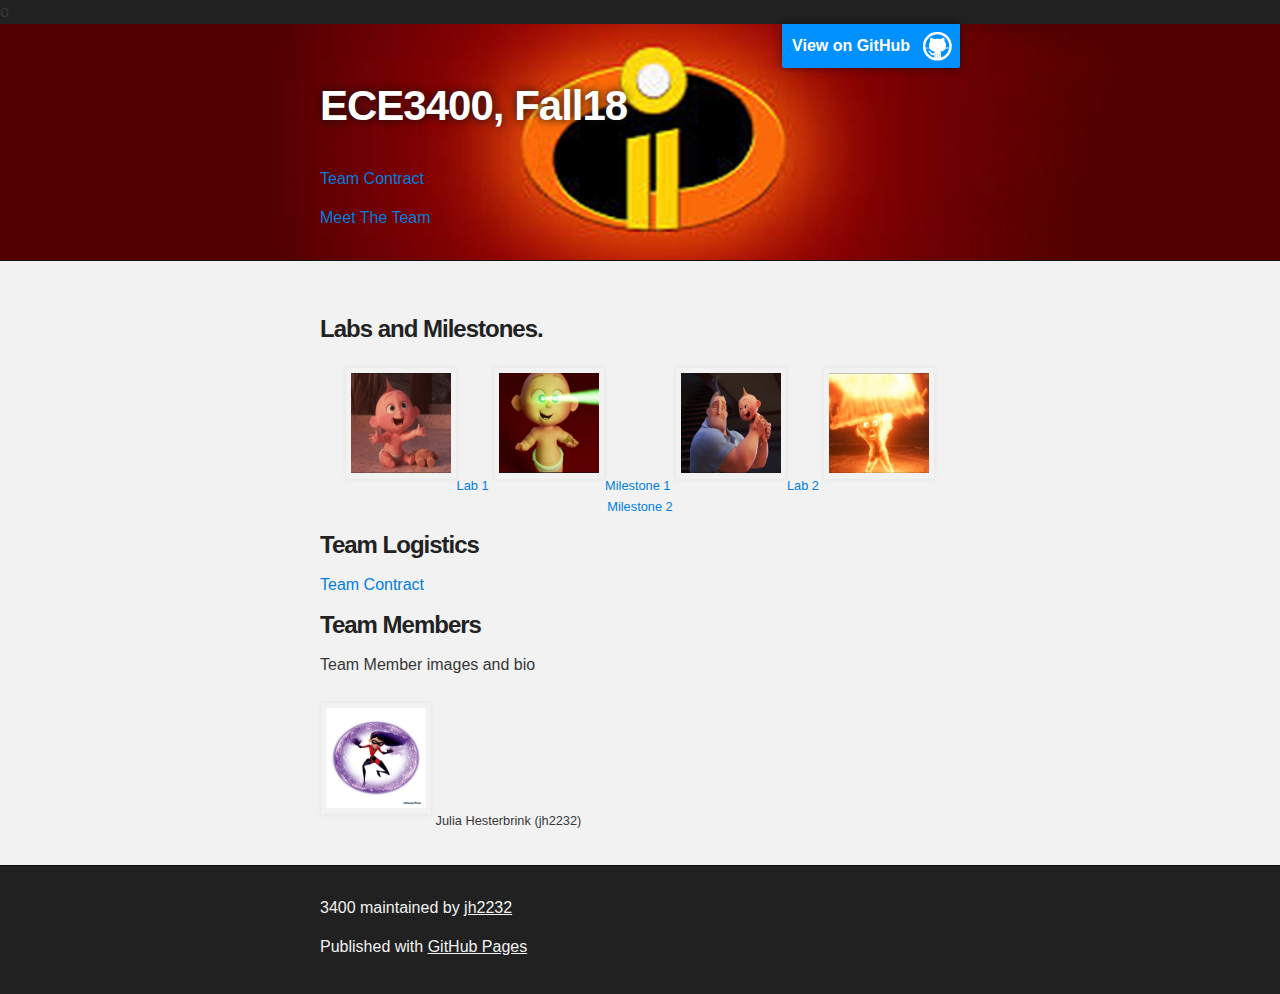
<file: index.html>
o<!DOCTYPE html>
<html>

  <head>
    <meta charset='utf-8'>
    <meta http-equiv="X-UA-Compatible" content="chrome=1">
    <meta name="description" content="3400 : ">

    <link rel="stylesheet" type="text/css" media="screen" href="stylesheets/stylesheet.css">
    <header class="main-header" role="banner">
 
</header>

    <title>ECE3400, Fall 2018</title>
  </head>

  <body>

    <!-- HEADER -->
 <div id="header_wrap" class="outer">
        <header class="inner">
          <a id="forkme_banner" href="https://github.com/sanskritijoshi1441/3400">View on GitHub</a>

          <h1 id="project_title">ECE3400, Fall18</h1>
          <h2 id="project_tagline"></h2>
          <a href = "contract.html">Team Contract</a><p>         </p> <a href = "team.html">Meet The Team</a>
        </header>
    </div> 

    <!-- MAIN CONTENT -->
    <div id="main_content_wrap" class="outer">
      <section id="main_content" class="inner">
        <h3>
<a id="welcome-to-github-pages" class="anchor" href="#welcome-to-github-pages" aria-hidden="true"><span aria-hidden="true" class="octicon octicon-link"></span></a>Labs and Milestones.</h3>

<div id="block_container">

<a href = "labs.html">
<div id="Lab1"; style="width:image width px; font-size:80%; text-align:center;"><img src="pictures/website_pics/lab1.PNG" alt="Lab 1" width="100" height="100" style="padding-bottom:0.5em;" />Lab 1</div>
</a>

<a href = "milestone1.html">
<div id="Lab1"; style="width:image width px; font-size:80%; text-align:center;"><img src="pictures/website_pics/lab2.PNG" alt="Lab 2" width="100" height="100" style="padding-bottom:0.5em;" />Milestone 1</div>
</a>

<a href = "team.html">
<div id="Lab1"; style="width:image width px; font-size:80%; text-align:center;"><img src="pictures/website_pics/lab3.PNG" alt="Lab 3" width="100" height="100" style="padding-bottom:0.5em;" />Lab 2</div>
</a>

<a href = "team.html">
<div id="Lab1"; style="width:image width px; font-size:80%; text-align:center;"><img src="pictures/website_pics/lab5.PNG" alt="Lab 4" width="100" height="100" style="padding-bottom:0.5em;" />Milestone 2</div>
</a>


</div>

<h3>
<a id="designer-templates" class="anchor" href="#designer-templates" aria-hidden="true"><span aria-hidden="true" class="octicon octicon-link"></span></a>Team Logistics</h3>
<a href = "contract.html">Team Contract</a>
<h3>
<a id="creating-pages-manually" class="anchor" href="#creating-pages-manually" aria-hidden="true"><span aria-hidden="true" class="octicon octicon-link"></span></a>Team Members</h3>
<p>Team Member images and bio</p>
        <div id="Julia"; style="width:image width px; font-size:80%; text-align:left;"><img src="pictures/website_pics/violet icon.jpg" alt="Julia" width="100" height="100" style="padding-bottom:0.5em;" / <p> Julia Hesterbrink (jh2232) </p> </div> 
      </section>
    </div>

    <!-- FOOTER  -->
    <div id="footer_wrap" class="outer">
      <footer class="inner">
        <p class="copyright">3400 maintained by <a href="https://github.coecis.cornell.edu/jh2232">jh2232</a></p>
        <p>Published with <a href="https://pages.github.com">GitHub Pages</a></p>
      </footer>
    </div>

    

  </body>
</html>
</file>
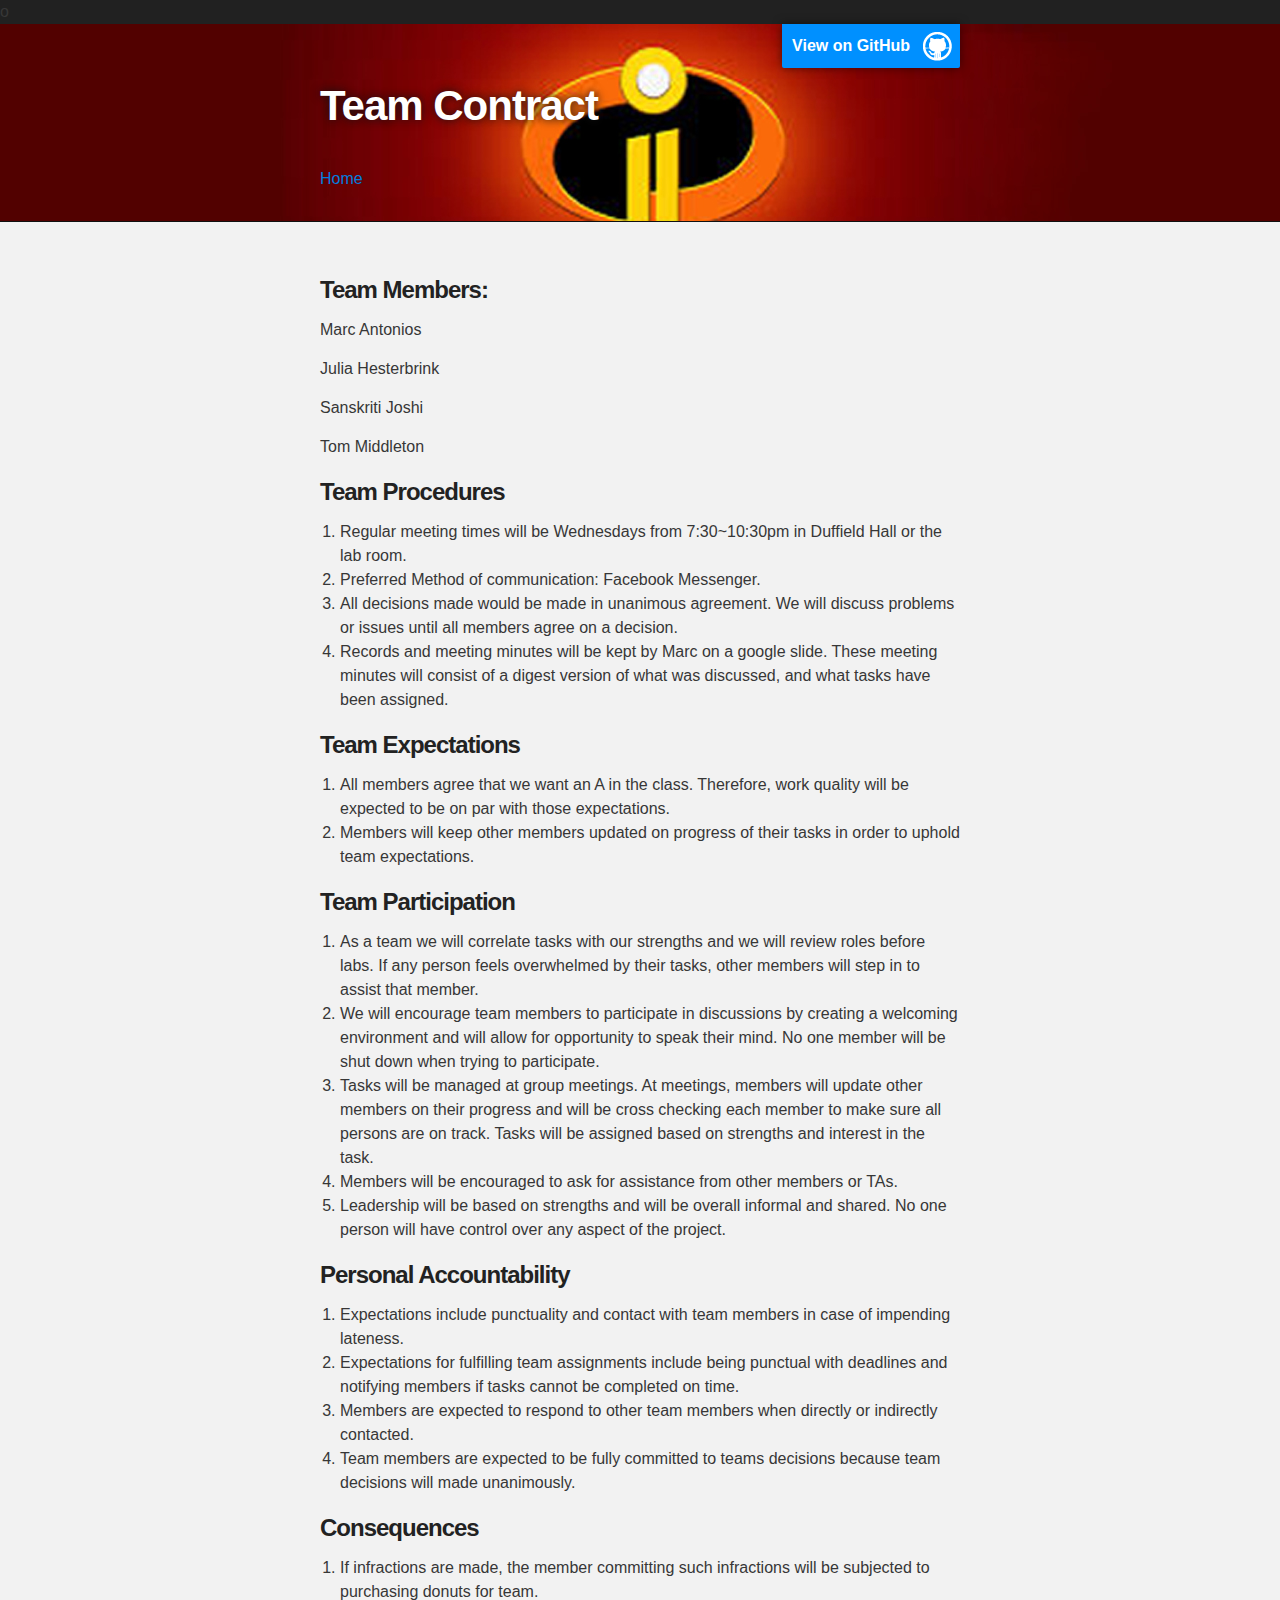
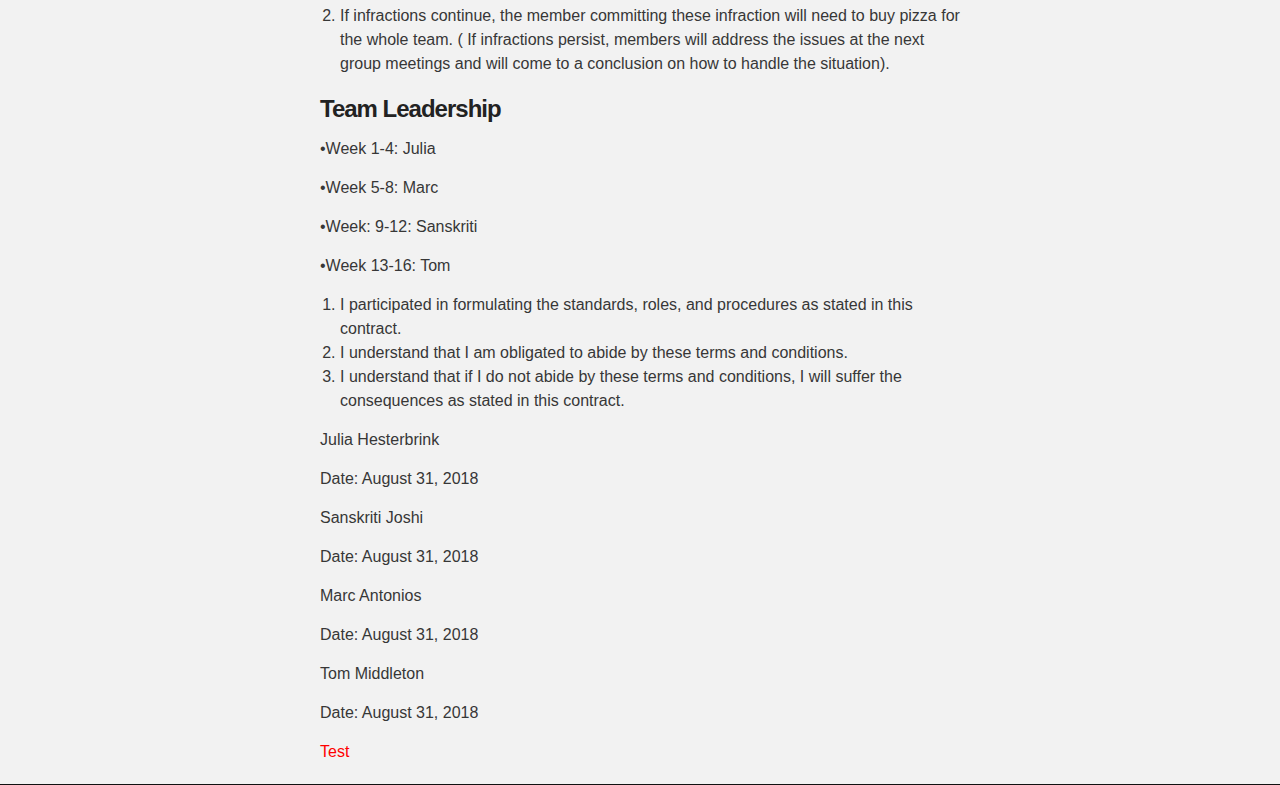
<file: contract.html>
o<!DOCTYPE html>
<html>

  <head>
    <meta charset='utf-8'>
    <meta http-equiv="X-UA-Compatible" content="chrome=1">
    <meta name="description" content="3400 : ">

    <link rel="stylesheet" type="text/css" media="screen" href="stylesheets/stylesheet.css">

    <title>Team Contract</title>
  </head>

  <body>

    <!-- HEADER -->
    <div id="header_wrap" class="outer">
        <header class="inner">
          <a id="forkme_banner" href="https://github.coecis.cornell.edu/jh2232/3400">View on GitHub</a>

          <h1 id="project_title">Team Contract</h1>
          <h2 id="project_tagline"></h2>
           <a href = "index.html">Home</a>
          </header>
    </div>

    <!-- MAIN CONTENT -->
    <div id="main_content_wrap" class="outer">
      <section id="main_content" class="inner">

<h3> Team Members:</h3>
<p> Marc Antonios </p>
<p> Julia Hesterbrink </p>
<p> Sanskriti Joshi </p>
<p> Tom Middleton </p>

<h3> Team Procedures </h3>
<ol type="1">
<li>Regular meeting times will be Wednesdays from 7:30~10:30pm in Duffield Hall or the lab room.</li>
<li>Preferred Method of communication: Facebook Messenger.</li>
<li>All decisions made would be made in unanimous agreement. We will discuss problems or issues until all members agree on a decision.</li>
<li>Records and meeting minutes will be kept by Marc on a google slide. These meeting minutes will consist of a digest version of what was discussed, and what tasks have been assigned.</li>
</ol>
<h3> Team Expectations </h3>
<ol type="1">
<li>All members agree that we want an A in the class. Therefore, work quality will be expected to be on par with those expectations.</li>
<li>Members will keep other members updated on progress of their tasks in order to uphold team expectations.</li>
</ol>
<h3> Team Participation </h3>
<ol type="1">
<li>As a team we will correlate tasks with our strengths and we will review roles before labs. If any person feels overwhelmed by their tasks, other members will step in to assist that member.</li>
<li>We will encourage team members to participate in discussions by creating a welcoming environment and will allow for opportunity to speak their mind. No one member will be shut down when trying to participate.  </li>
<li>Tasks will be managed at group meetings. At meetings, members will update other members on their progress and will be cross checking each member to make sure all persons are on track. Tasks will be assigned based on strengths and interest in the task.</li>
<li>Members will be encouraged to ask for assistance from other members or TAs.</li>
<li>Leadership will be based on strengths and will be overall informal and shared. No one person will have control over any aspect of the project.</li>
</ol>
<h3> Personal Accountability </h3>
<ol type="1">
<li>Expectations include punctuality and contact with team members in case of impending lateness. </li>
<li>Expectations for fulfilling team assignments include being punctual with deadlines and notifying members if tasks cannot be completed on time.</li>
<li>Members are expected to respond to other team members when directly or indirectly contacted.</li>
<li>Team members are expected to be fully committed to teams decisions because team decisions will made unanimously.</li>
</ol>
<h3> Consequences </h3>
<ol type="1">
<li>If infractions are made, the member committing such infractions will be subjected to purchasing donuts for team.</li>
<li>If infractions continue, the member committing these infraction will need to buy pizza for the whole team. ( If infractions persist, members will address the issues at the next group meetings and will come to a conclusion on how to handle the situation). </li>
</ol>
<h3> Team Leadership </h3>
&#8226;Week 1-4: Julia <p></p>
&#8226;Week 5-8: Marc <p></p>
&#8226;Week: 9-12: Sanskriti <p></p>
&#8226;Week 13-16: Tom <p></p>
<p></p>
<ol type="a">
  <li>I participated in formulating the standards, roles, and procedures as stated in this contract.</li>
  <li>I understand that I am obligated to abide by these terms and conditions.</li>
  <li>I understand that if I do not abide by these terms and conditions, I will suffer the consequences as stated in this contract.</li>
</ol>

<p> Julia Hesterbrink </p><p> Date: August 31, 2018 </p>

<p></p>

<p>Sanskriti Joshi</p>
<p>Date: August 31, 2018</p>

<p></p>

<p>Marc Antonios</p>
<p>Date: August 31, 2018</p>

<p></p>

<p>Tom Middleton</p>
<p>Date: August 31, 2018</p>


<span style="color:red">Test</span>
</file>
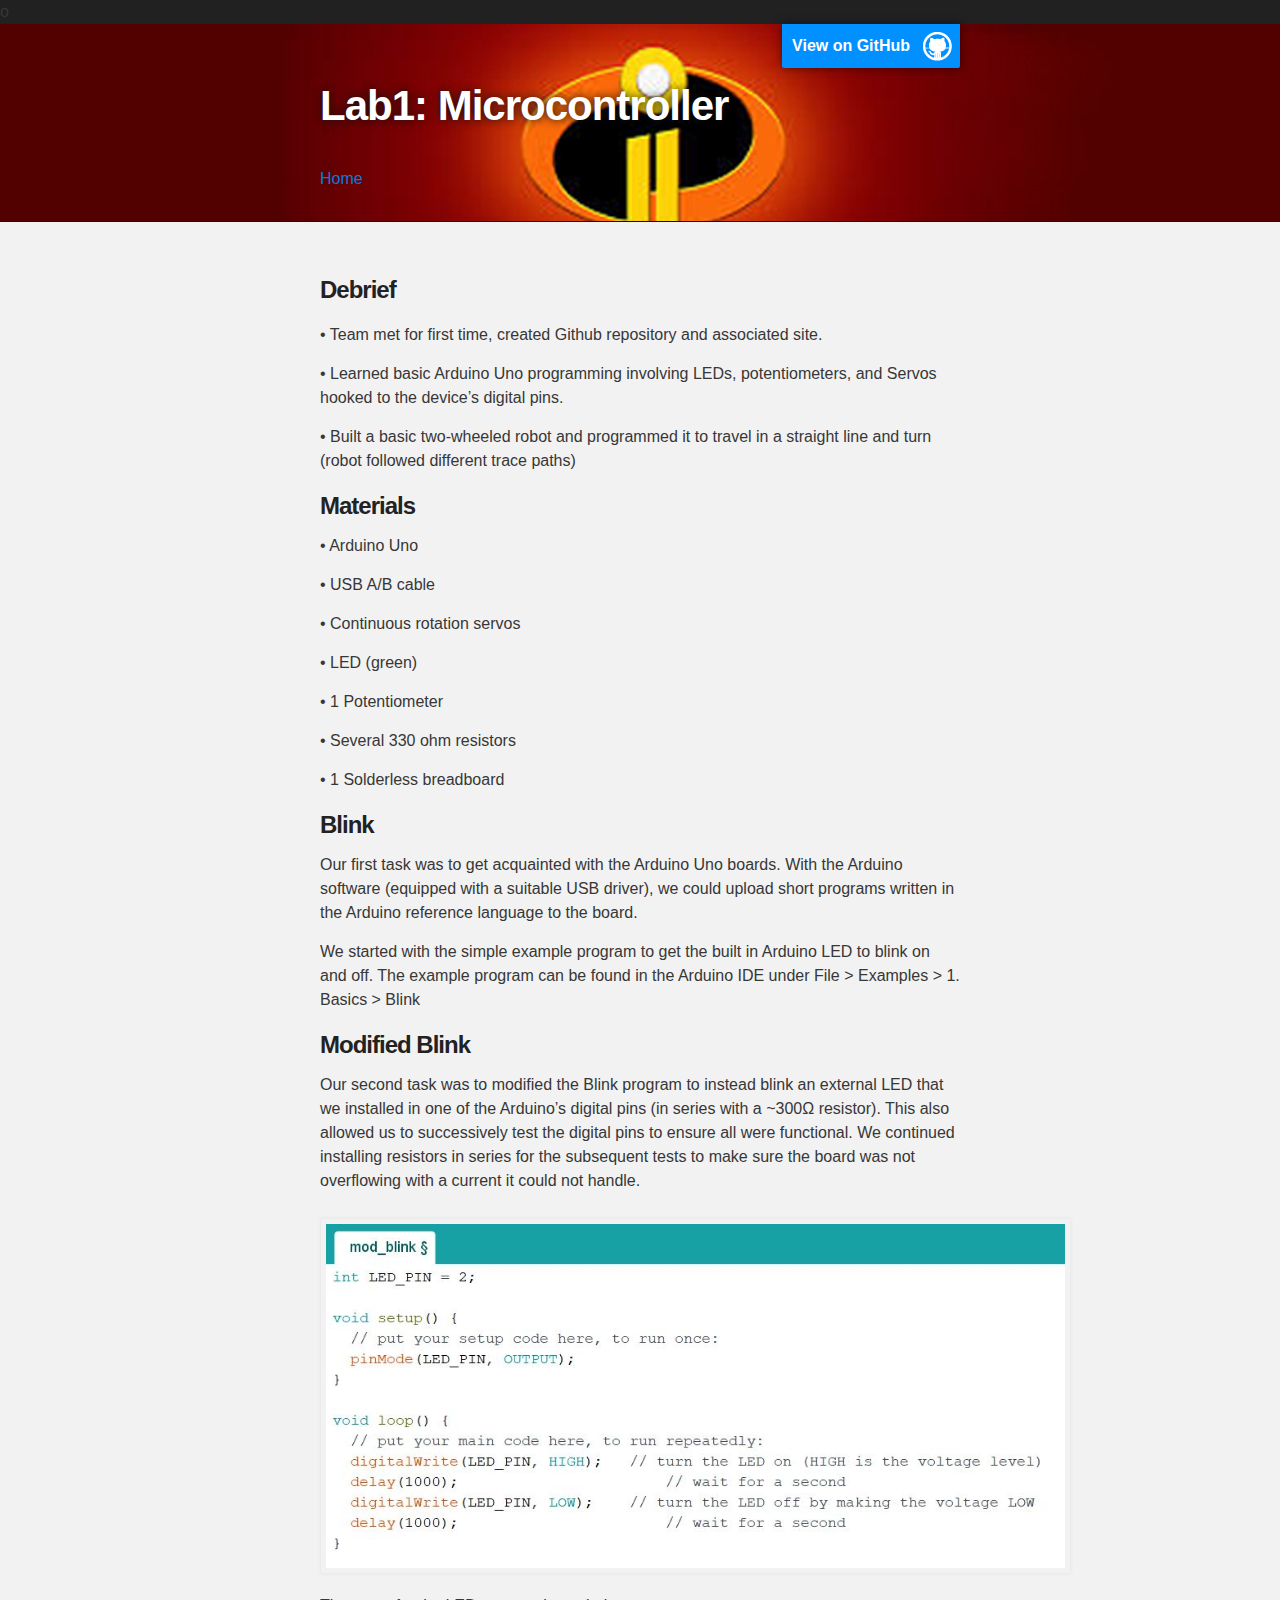
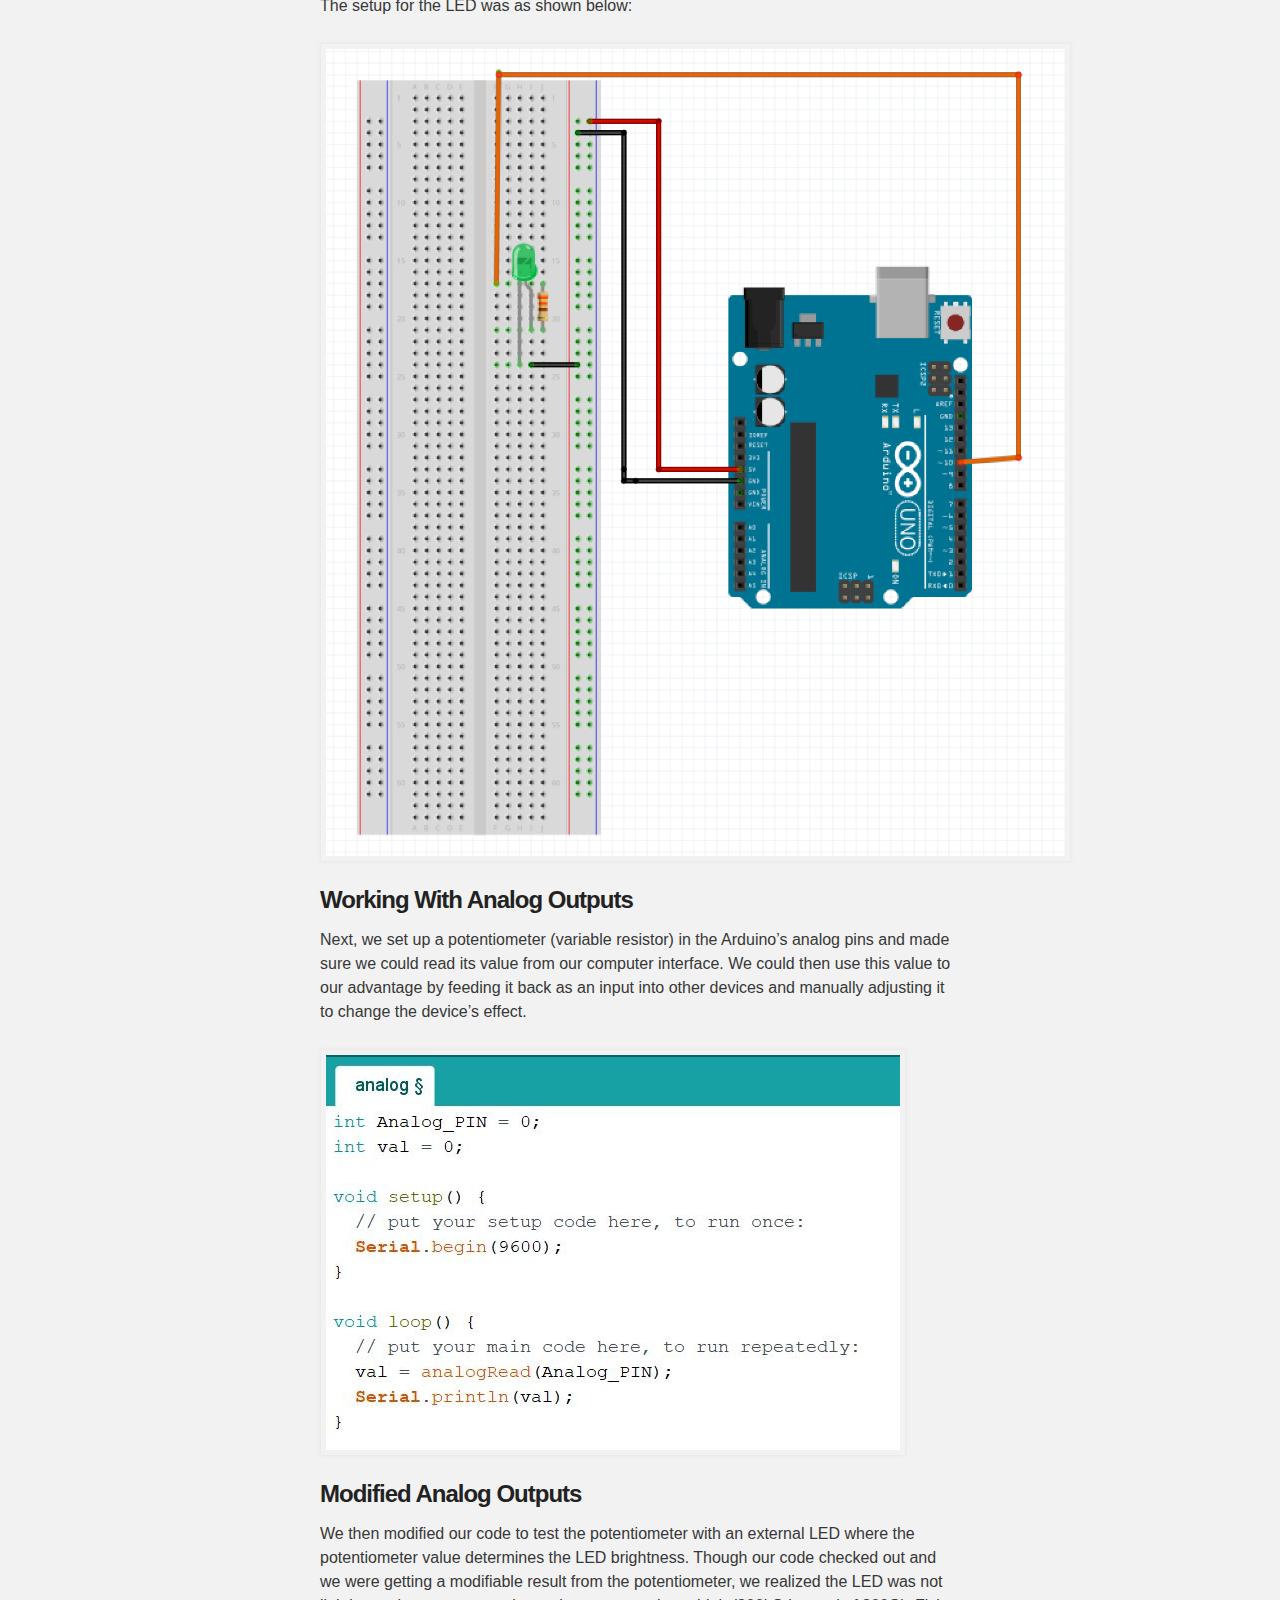
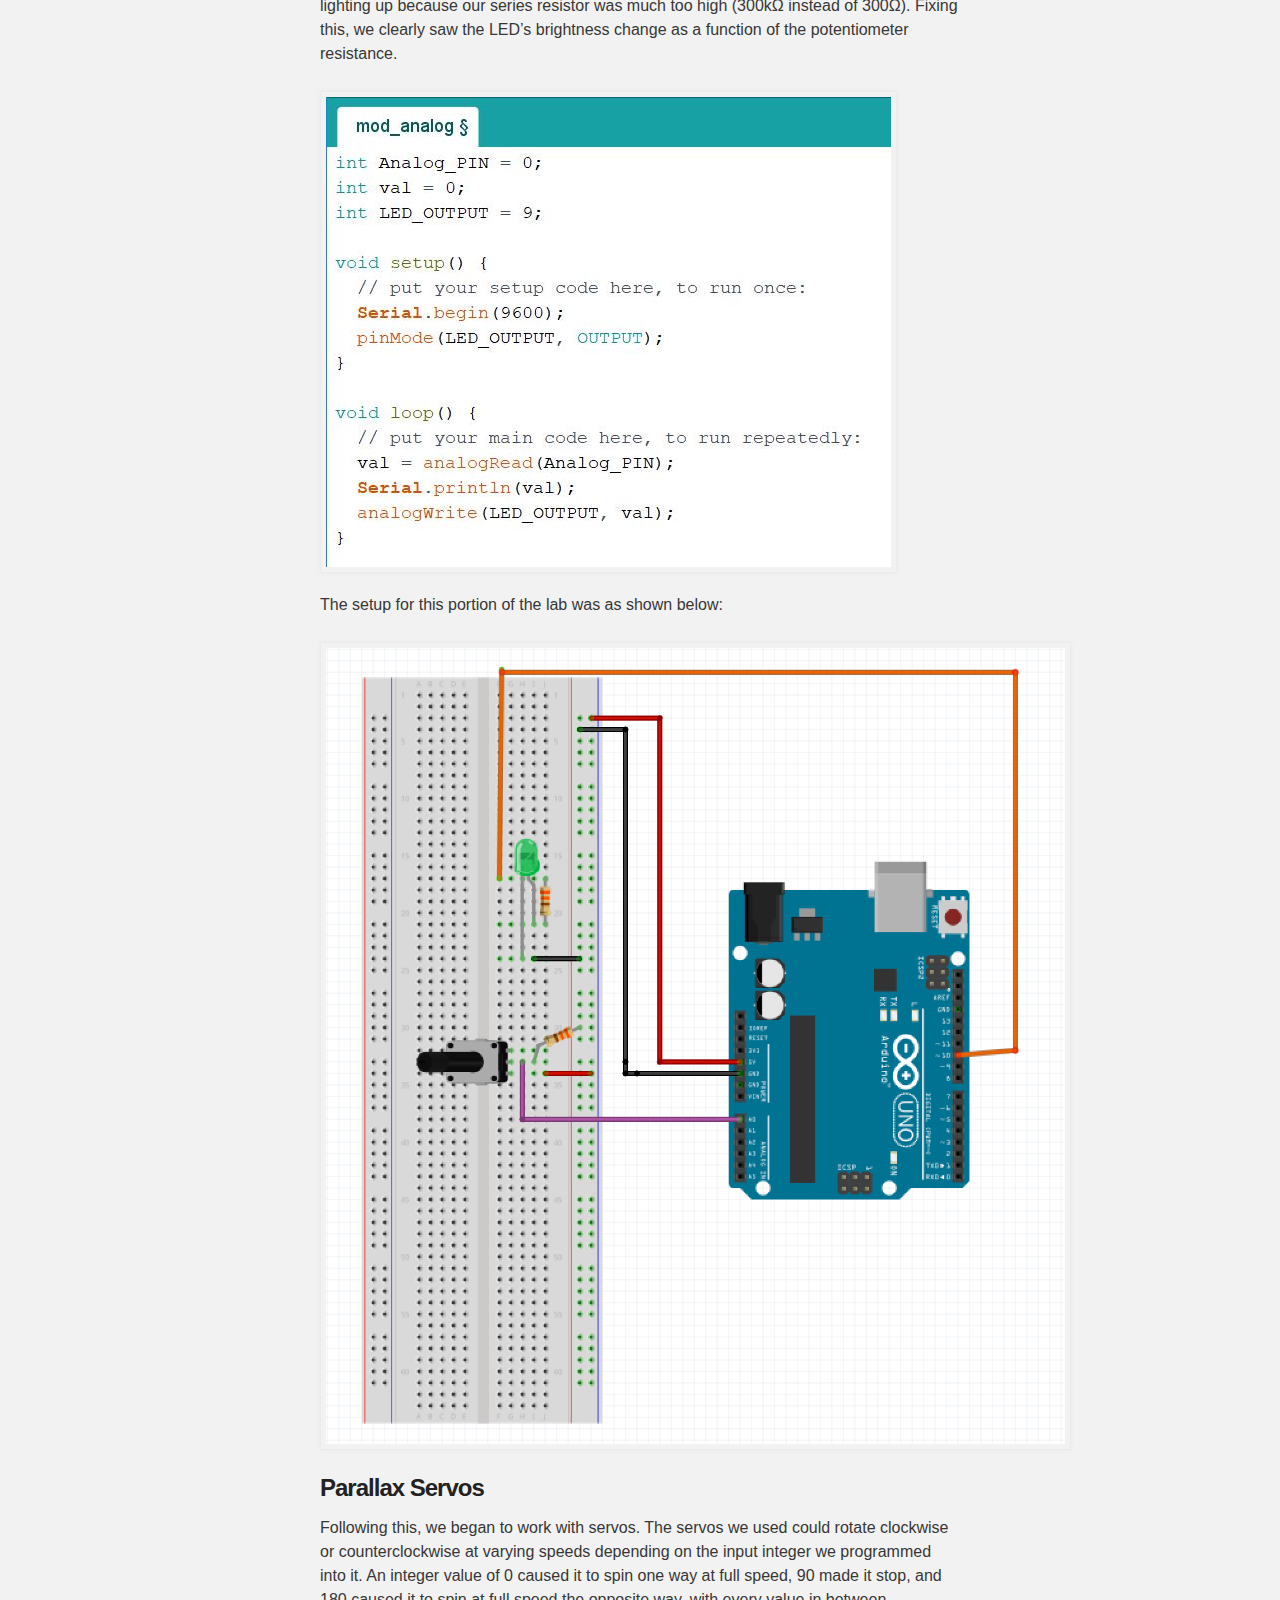
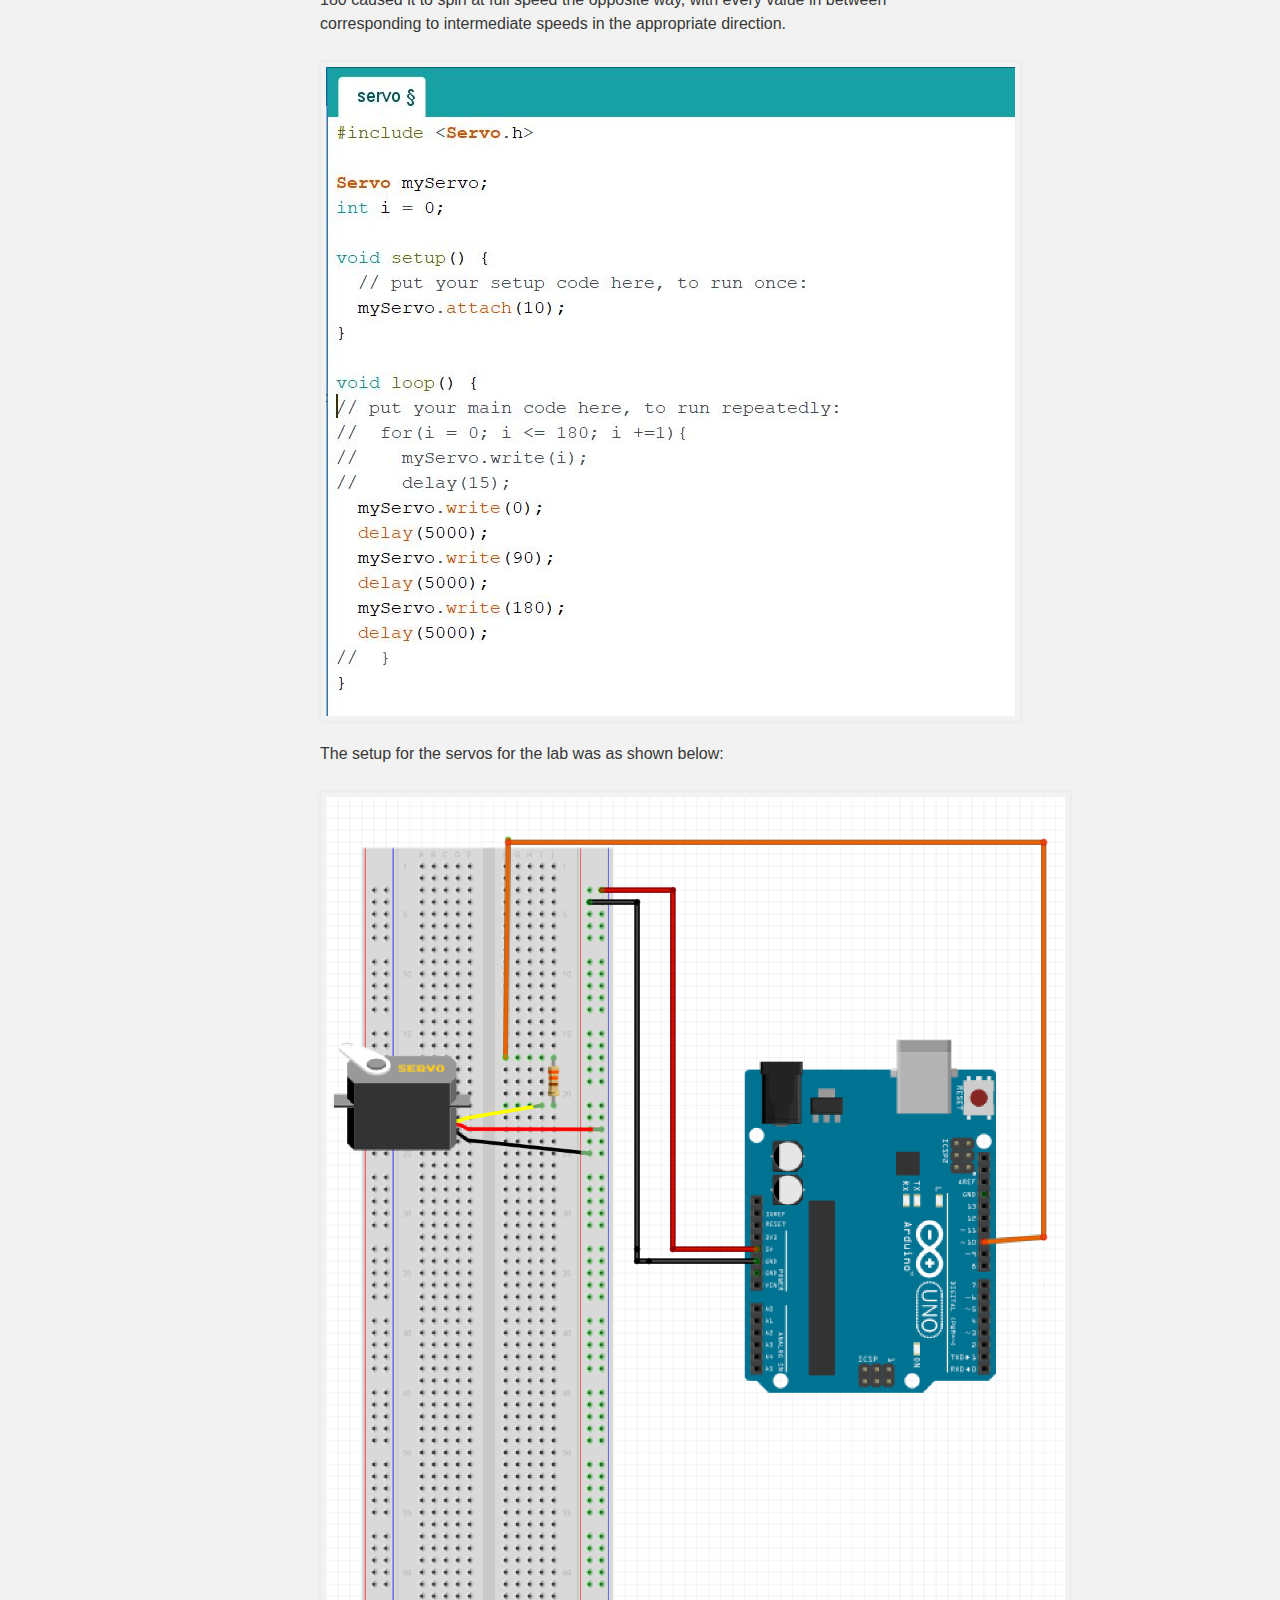
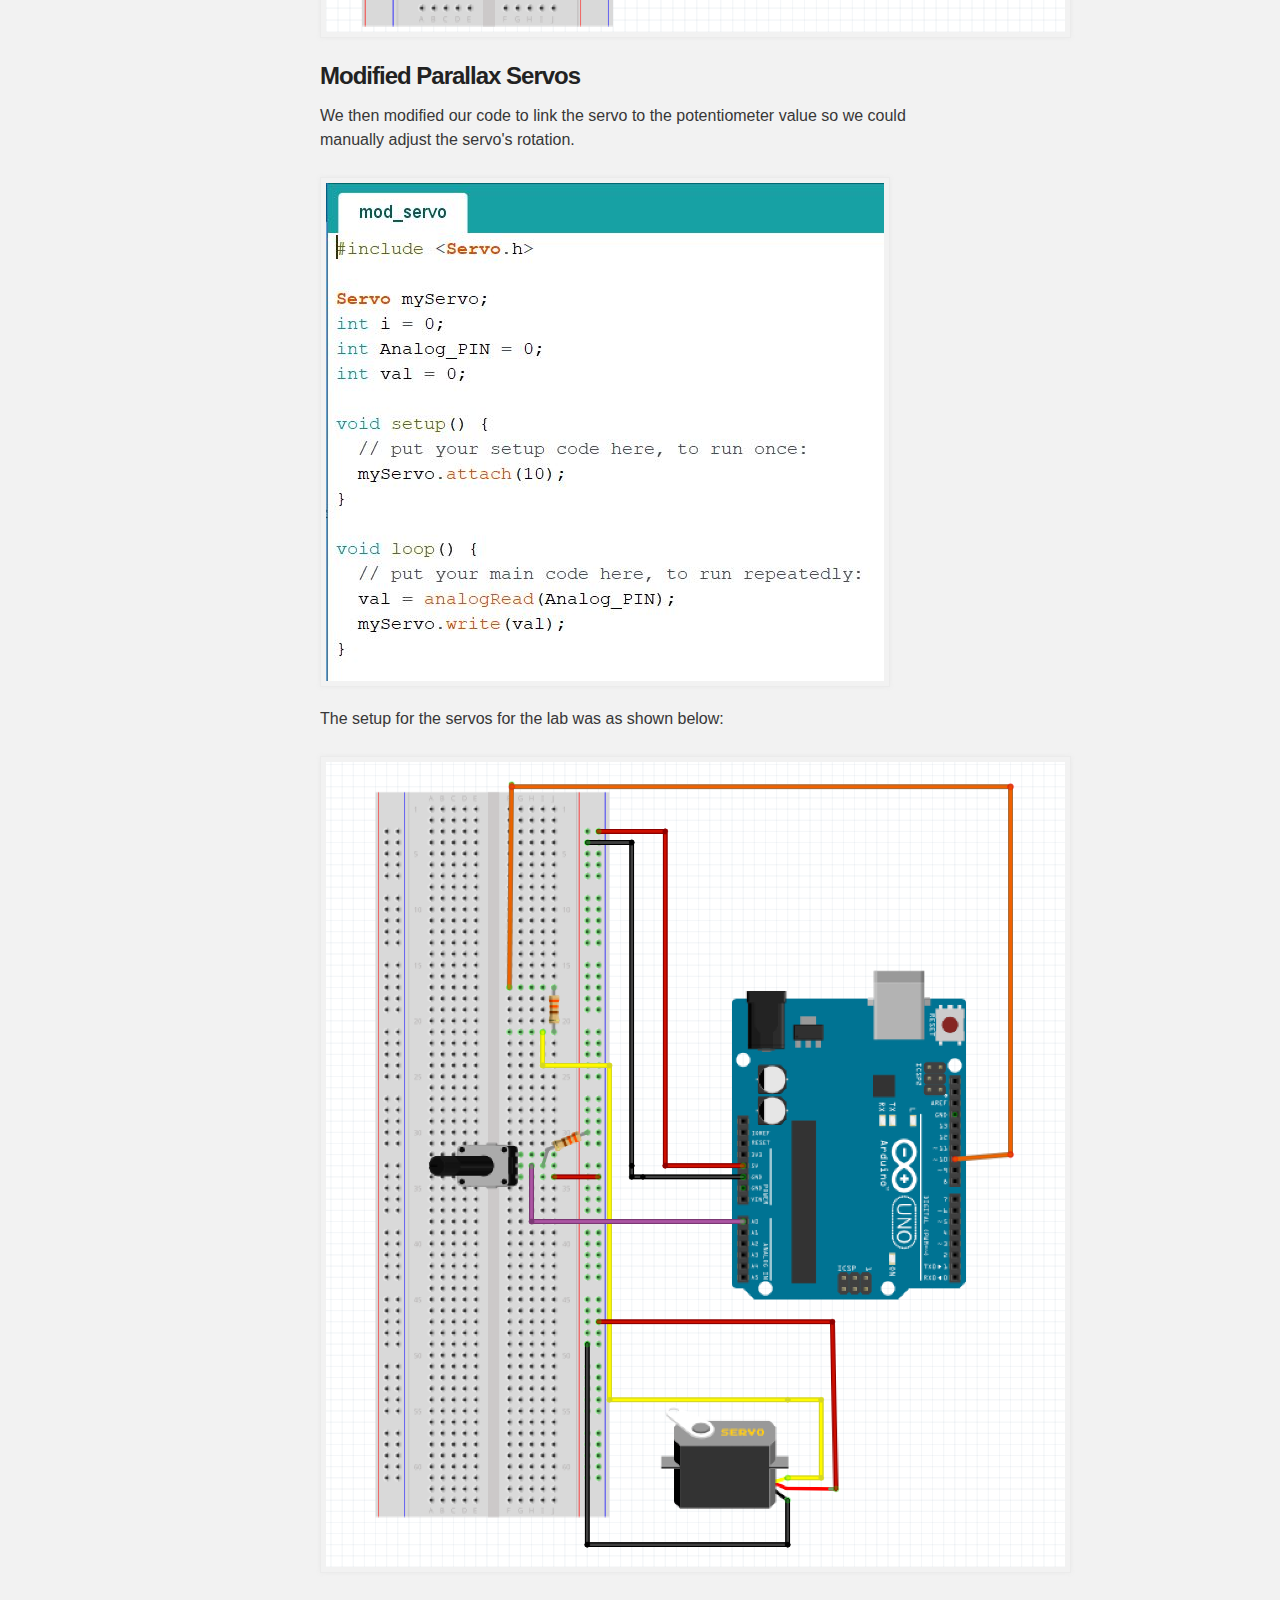
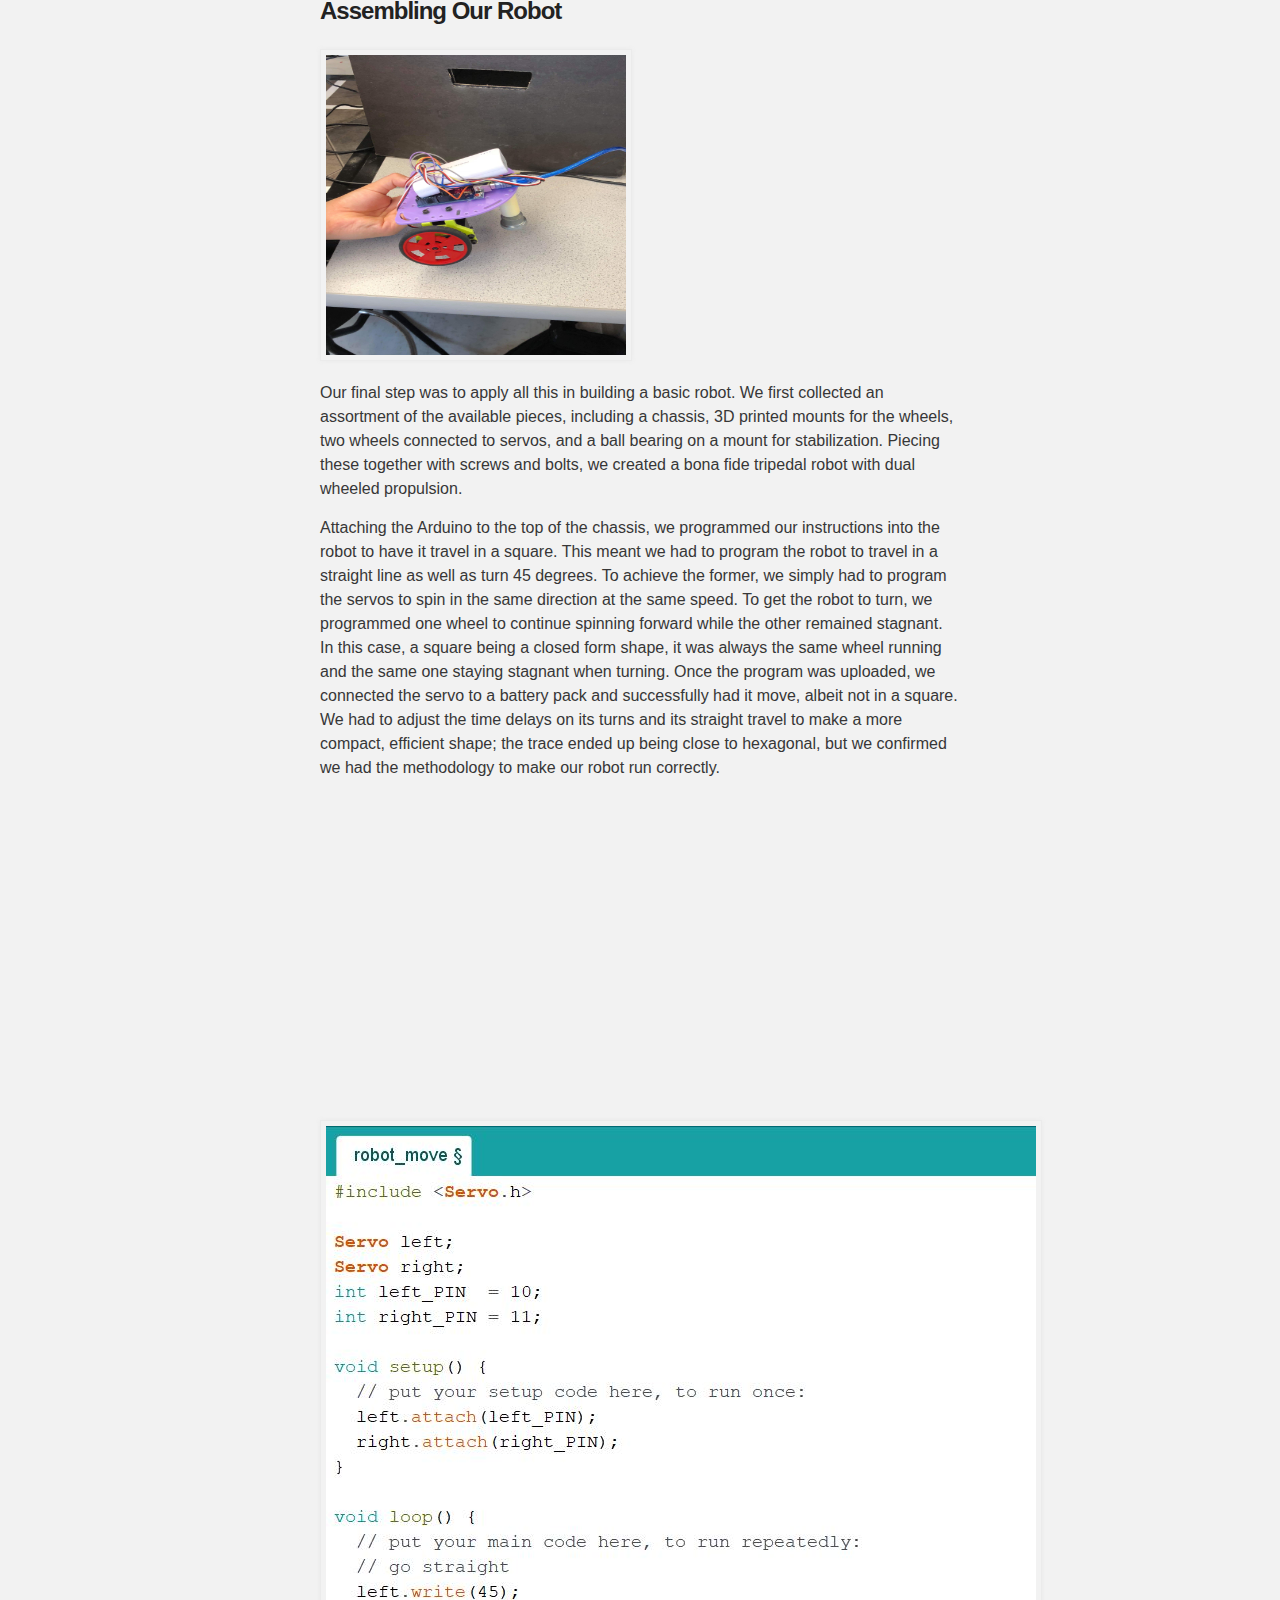
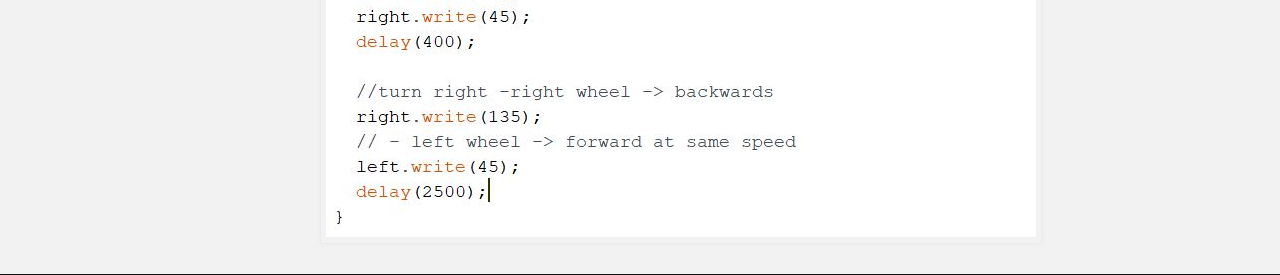
<file: labs.html>
o<!DOCTYPE html>
<html>

  <head>
    <meta charset='utf-8'>
    <meta http-equiv="X-UA-Compatible" content="chrome=1">
    <meta name="description" content="3400 : ">

    <link rel="stylesheet" type="text/css" media="screen" href="stylesheets/stylesheet.css">

    <title>Lab1: Microcontroller</title>
  </head>

  <body>

    <!-- HEADER -->
    <div id="header_wrap" class="outer">
        <header class="inner">
          <a id="forkme_banner" href="https://sanskritijoshi1441.github.io/3400/">View on GitHub</a>

          <h1 id="project_title">Lab1: Microcontroller</h1>
          <h2 id="project_tagline"></h2>
          <a href = "index.html">Home</a>
        </header>
    </div>

    <!-- MAIN CONTENT -->
    <div id="main_content_wrap" class="outer">
      <section id="main_content" class="inner">
     
<h3> Debrief</h3>
<p></p>
&#8226; Team met for first time, created Github repository and associated site. <p></p>
&#8226; Learned basic Arduino Uno programming involving LEDs, potentiometers, and Servos hooked to the device’s digital pins. <p> </p>
&#8226; Built a basic two-wheeled robot and programmed it to travel in a straight line and turn (robot followed different trace paths) <p></p>

<h3> Materials </h3>
&#8226; Arduino Uno <p></p>
&#8226; USB A/B cable <p></p>
&#8226; Continuous rotation servos <p></p>
&#8226; LED (green) <p></p>
&#8226; 1 Potentiometer <p></p>
&#8226; Several 330 ohm resistors <p></p>
&#8226; 1 Solderless breadboard <p></p>
<h3> Blink </h3>
<p> Our first task was to get acquainted with the Arduino Uno boards. With the Arduino software (equipped with a suitable USB driver), we could upload short programs written in the Arduino reference language to the board.</p>
<p> We started with the simple example program to get the built in Arduino LED to blink on and off. The example program can be found in the Arduino IDE under File > Examples > 1. Basics > Blink</p>
<h3> Modified Blink </h3>
<p>Our second task was to modified the Blink program to instead blink an external LED that we installed in one of the Arduino’s digital pins (in series with a ~300Ω resistor). This also allowed us to successively test the digital pins to ensure all were functional. We continued installing resistors in series for the subsequent tests to make sure the board was not overflowing with a current it could not handle. </p>
<img src = "code/Lab1code/mod_blink.JPG" alt="modified_blink" class="inline">
<p> The setup for the LED was as shown below: </p>
<img src = "LabImages/Lab1Pics/mod_blink.png" alt = "modified_blink" class "inline">
<h3> Working With Analog Outputs</h3>
<p> Next, we set up a potentiometer (variable resistor) in the Arduino’s analog pins and made sure we could read its value from our computer interface. We could then use this value to our advantage by feeding it back as an input into other devices and manually adjusting it to change the device’s effect. </p>
<img src = "code/Lab1code/analog.JPG" alt="hi" class="inline">  
<h3> Modified Analog Outputs </h3>
<p> We then modified our code to test the potentiometer with an external LED where the potentiometer value determines the LED brightness. Though our code checked out and we were getting a modifiable result from the potentiometer, we realized the LED was not lighting up because our series resistor was much too high (300kΩ instead of 300Ω). Fixing this, we clearly saw the LED’s brightness change as a function of the potentiometer resistance. </p>
<img src = "code/Lab1code/mod_analog.JPG" alt="hi" class="inline">
<p> The setup for this portion of the lab was as shown below: </p>
<img src = "LabImages/Lab1Pics/analog.png" alt = "modified_analog" class "inline">
<h3> Parallax Servos</h3>
<p> Following this, we began to work with servos. The servos we used could rotate clockwise or counterclockwise at varying speeds depending on the input integer we programmed into it. An integer value of 0 caused it to spin one way at full speed, 90 made it stop, and 180 caused it to spin at full speed the opposite way, with every value in between corresponding to intermediate speeds in the appropriate direction. </p>
<img src = "code/Lab1code/servo.JPG" alt="hi" class="inline">
<p> The setup for the servos for the lab was as shown below: </p>
<img src = "LabImages/Lab1Pics/servo.png" alt = "servo" class "inline">
<h3> Modified Parallax Servos </h3>
<p> We then modified our code to link the servo to the potentiometer value so we could manually adjust the servo's rotation.</p>
<img src = "code/Lab1code/mod_servo.JPG" alt="hi" class="inline">  
<p> The setup for the servos for the lab was as shown below: </p>
<img src = "LabImages/Lab1Pics/mod_servo.png" alt = "mod_servo" class "inline">
<h3> Assembling Our Robot </h3>
<img src = "LabImages/Lab1Pics/RobotImage.JPG" alt="hi" class="inline" width="300" height="300"> 
<p> Our final step was to apply all this in building a basic robot. We first collected an assortment of the available pieces, including a chassis, 3D printed mounts for the wheels, two wheels connected to servos, and a ball bearing on a mount for stabilization. Piecing these together with screws and bolts, we created a bona fide tripedal robot with dual wheeled propulsion. </p>
<p> Attaching the Arduino to the top of the chassis, we programmed our instructions into the robot to have it travel in a square. This meant we had to program the robot to travel in a straight line as well as turn 45 degrees. To achieve the former, we simply had to program the servos to spin in the same direction at the same speed. To get the robot to turn, we programmed one wheel to continue spinning forward while the other remained stagnant. In this case, a square being a closed form shape, it was always the same wheel running and the same one staying stagnant when turning. Once the program was uploaded, we connected the servo to a battery pack and successfully had it move, albeit not in a square. We had to adjust the time delays on its turns and its straight travel to make a more compact, efficient shape; the trace ended up being close to hexagonal, but we confirmed we had the methodology to make our robot run correctly. </p>
<iframe width="560" height="315" src="https://www.youtube.com/embed/_y9xbL5jMRU" frameborder="0" allow="autoplay; encrypted-media" allowfullscreen></iframe>
<img src = "code/Lab1code/robot_move.JPG" alt="hi" class="inline">
</file>
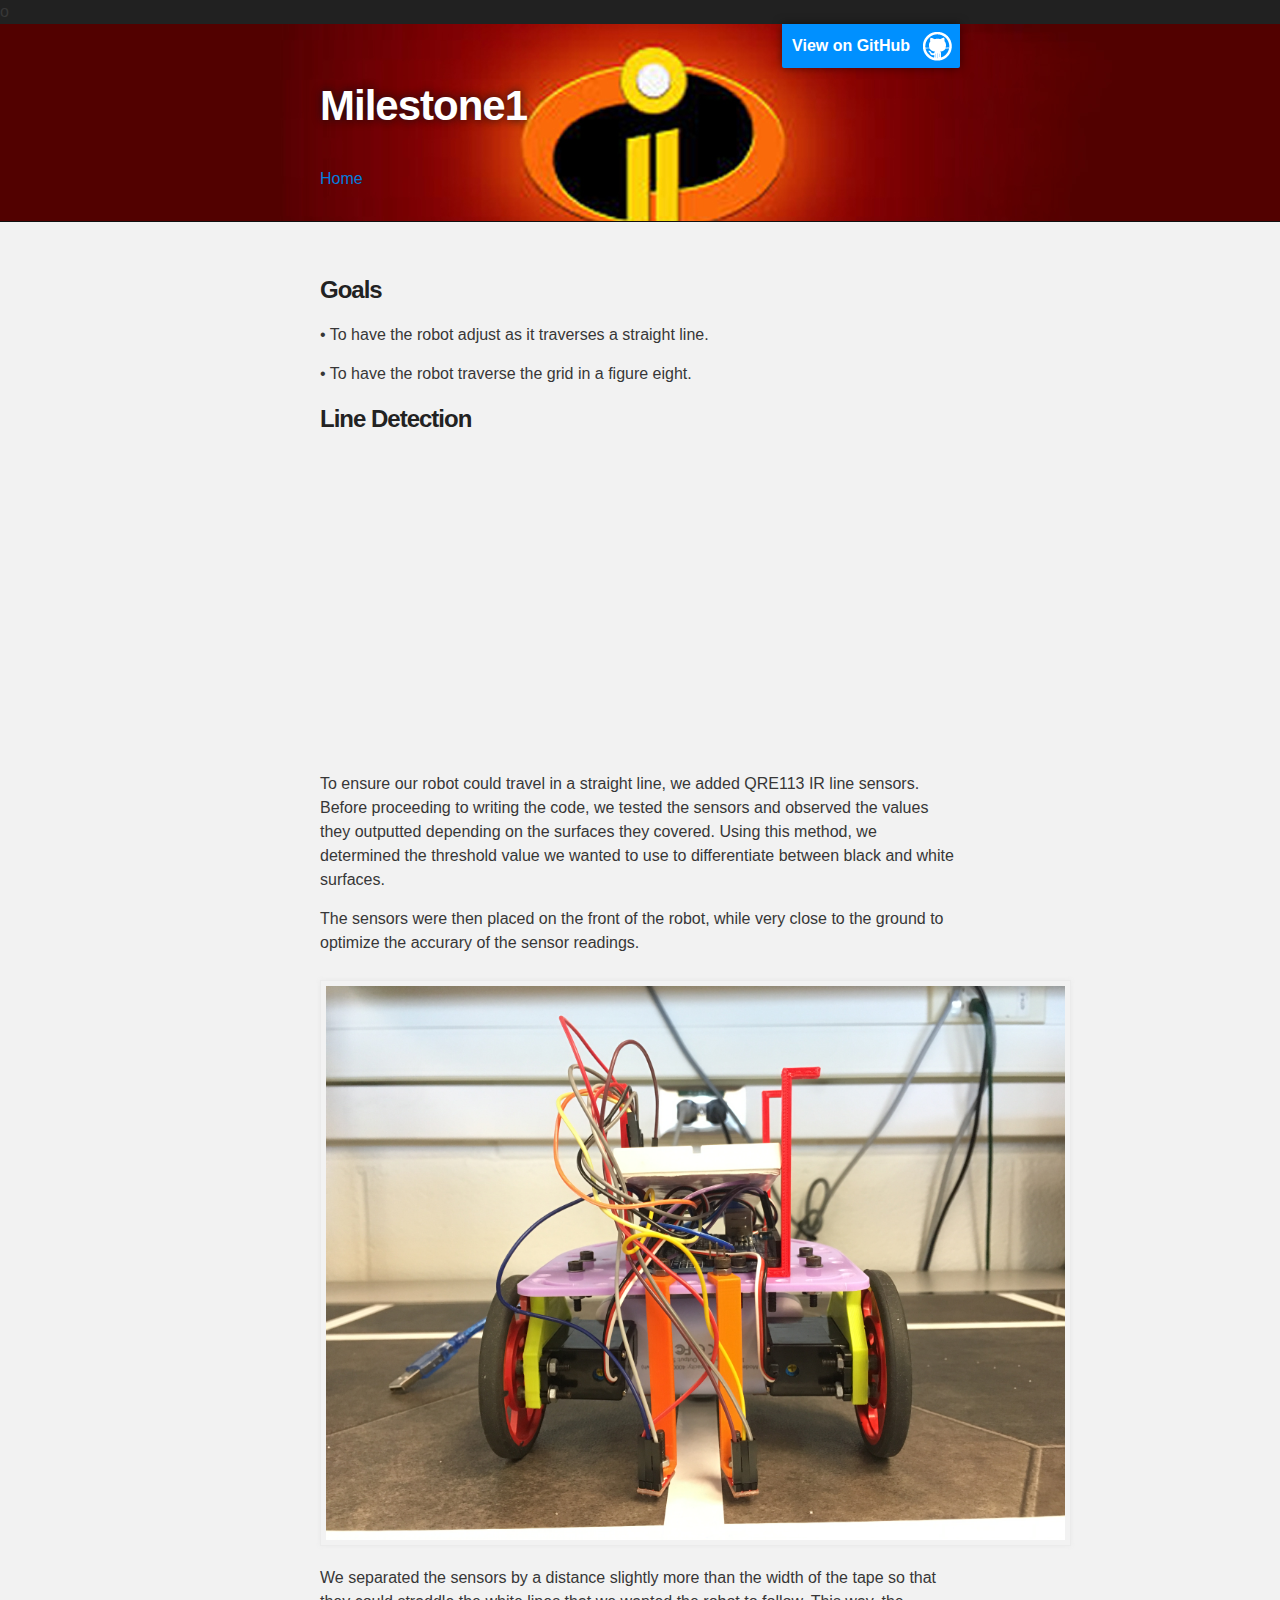
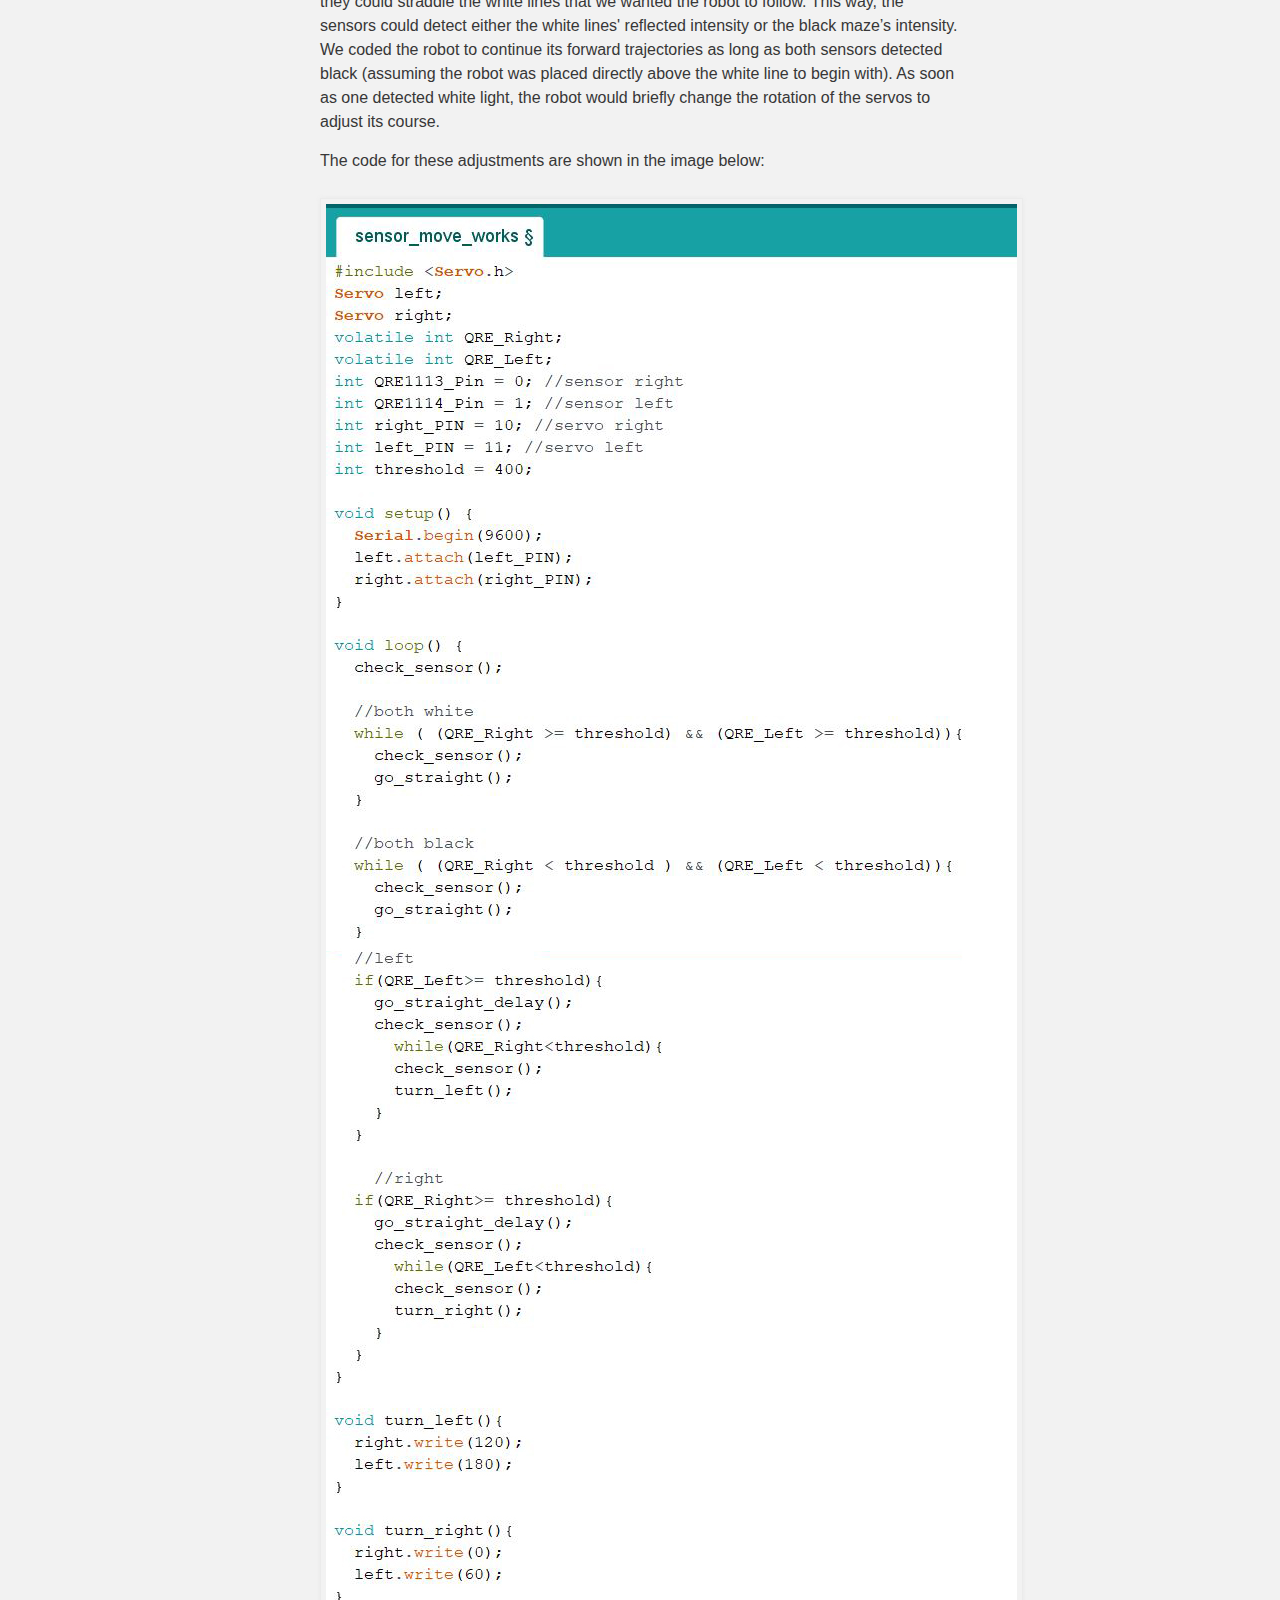
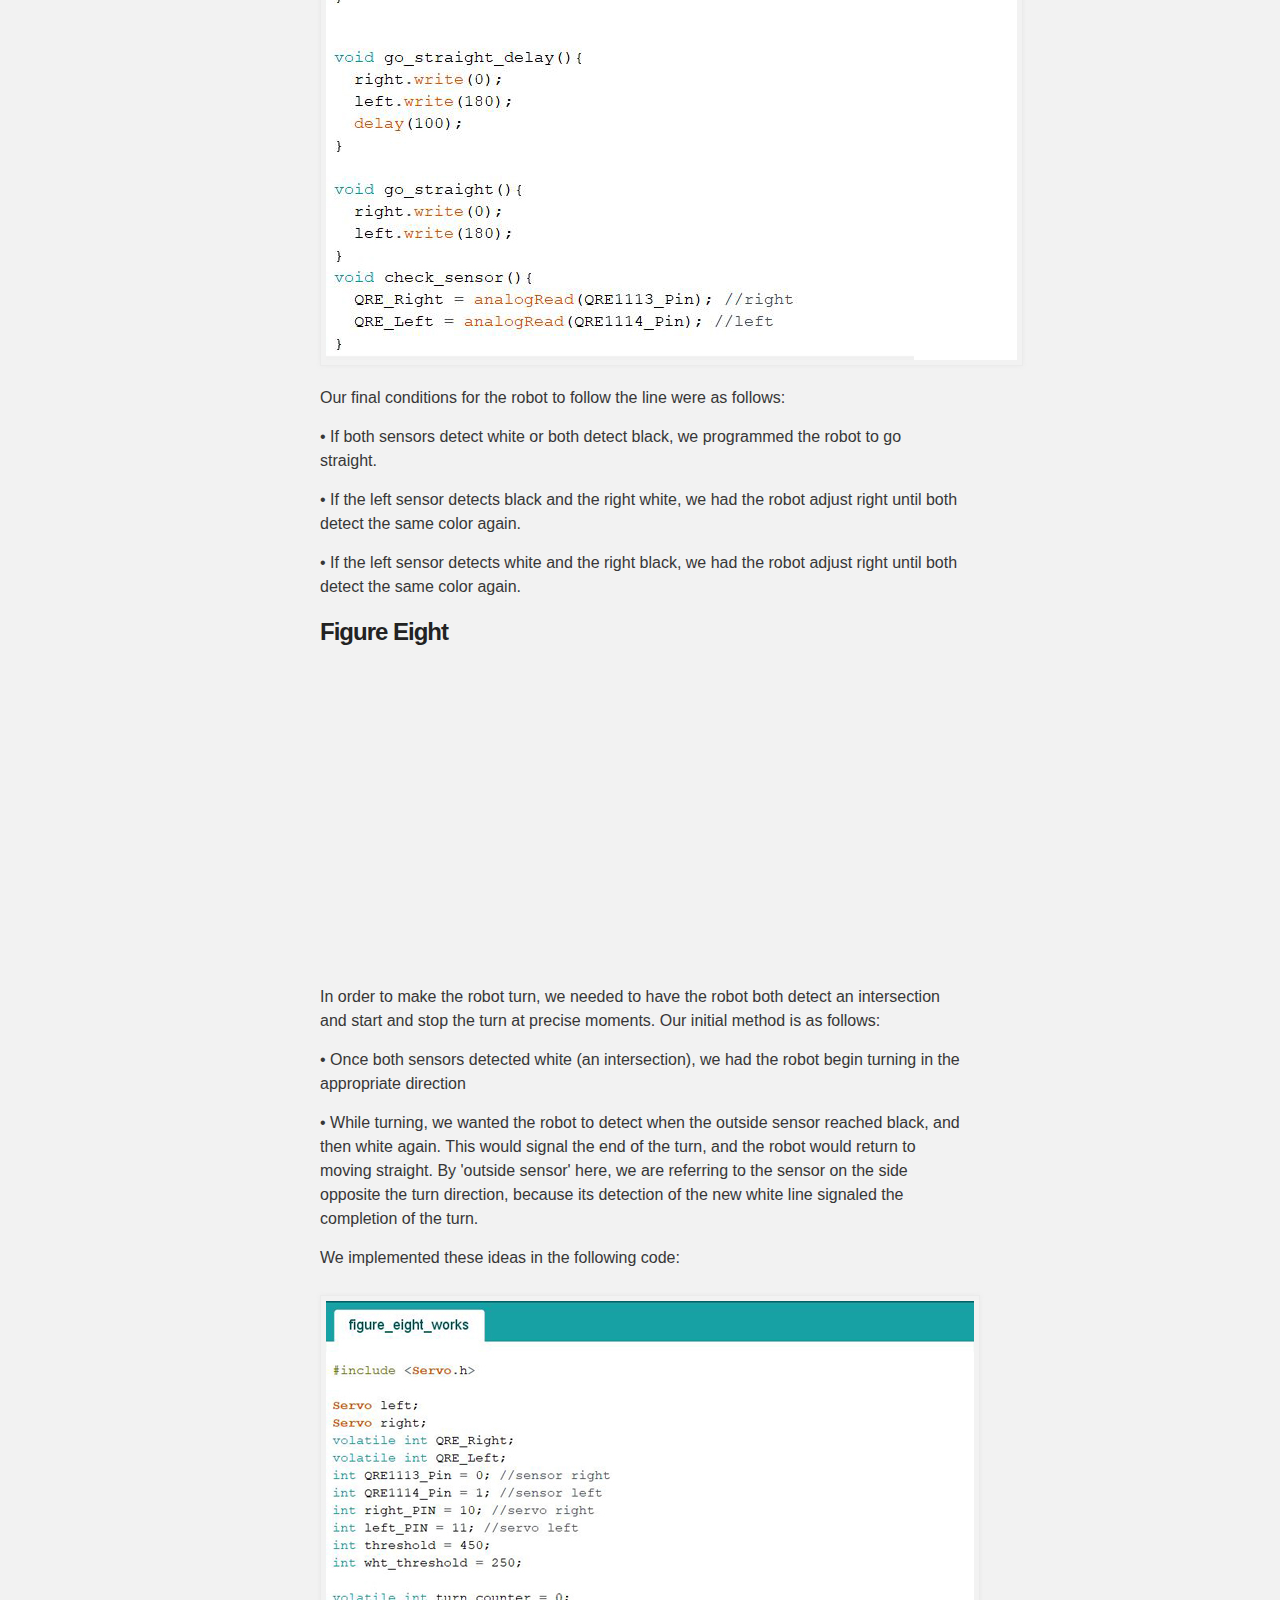
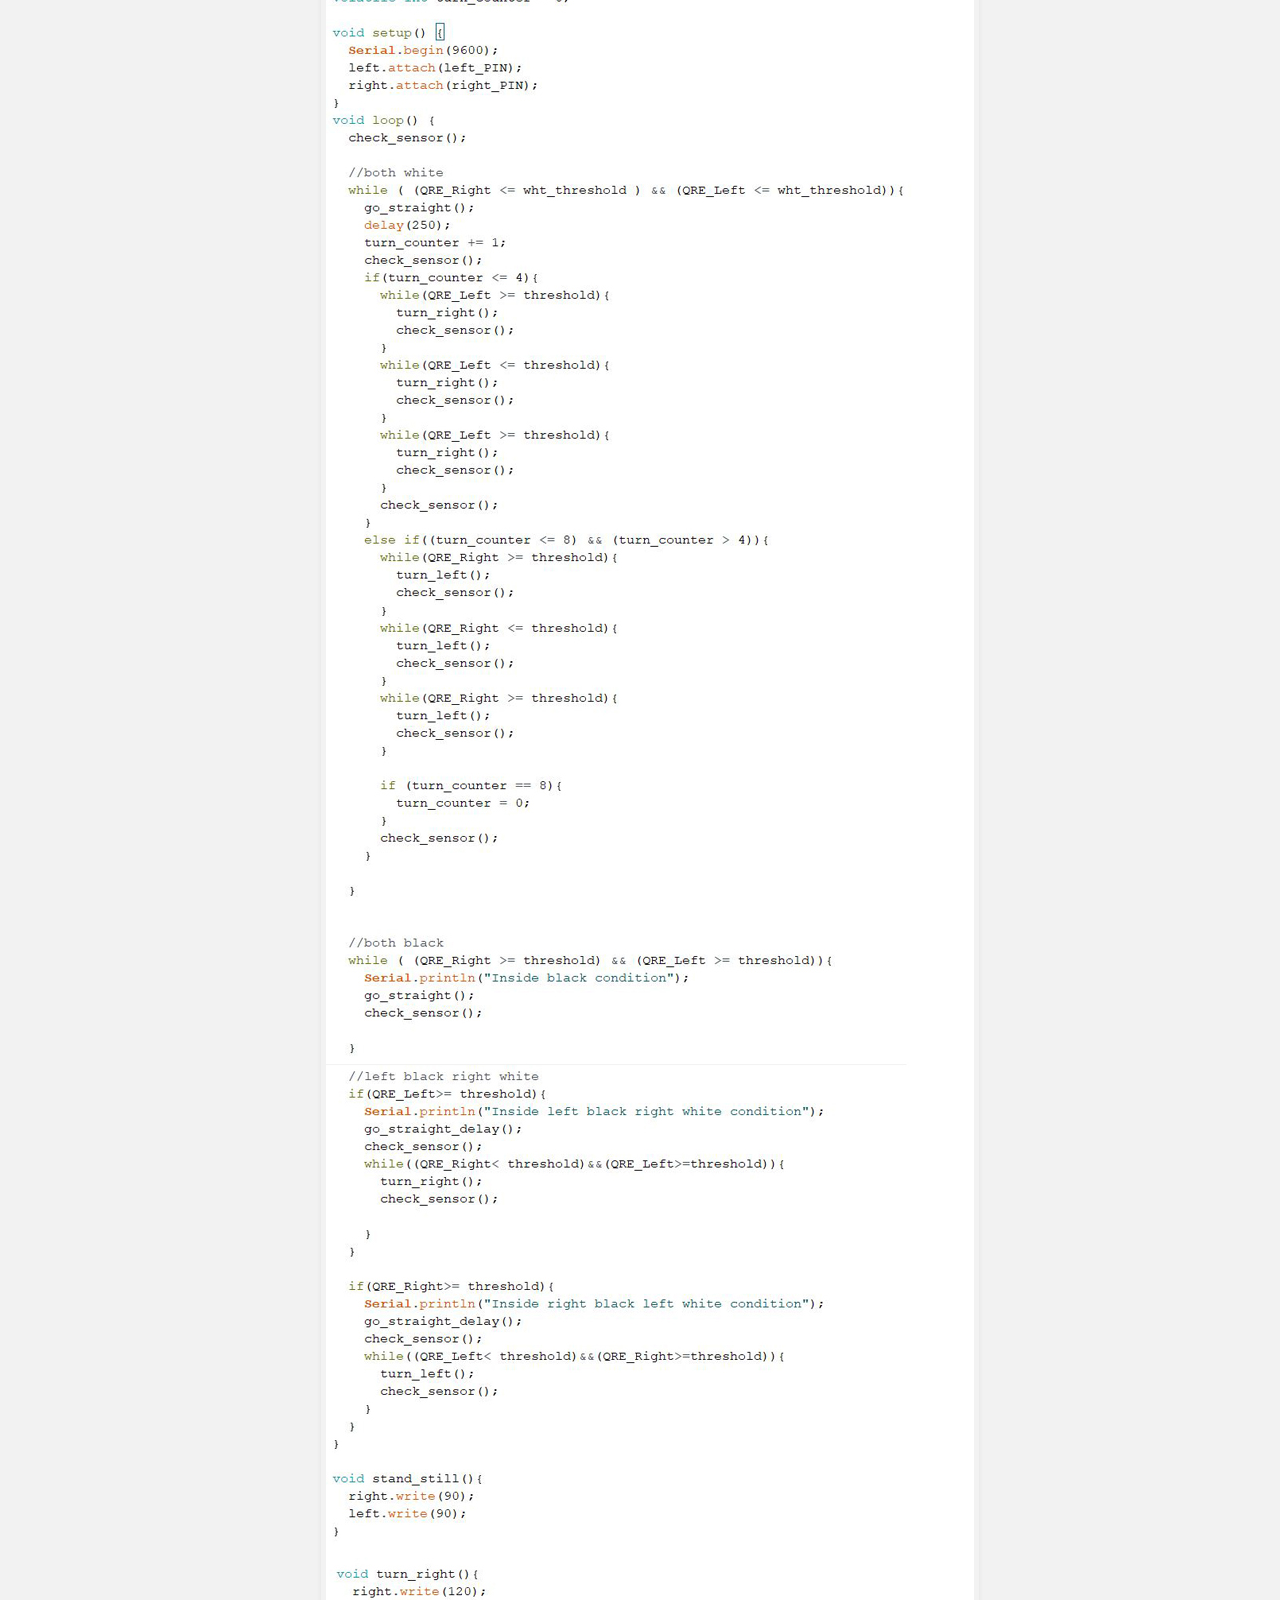
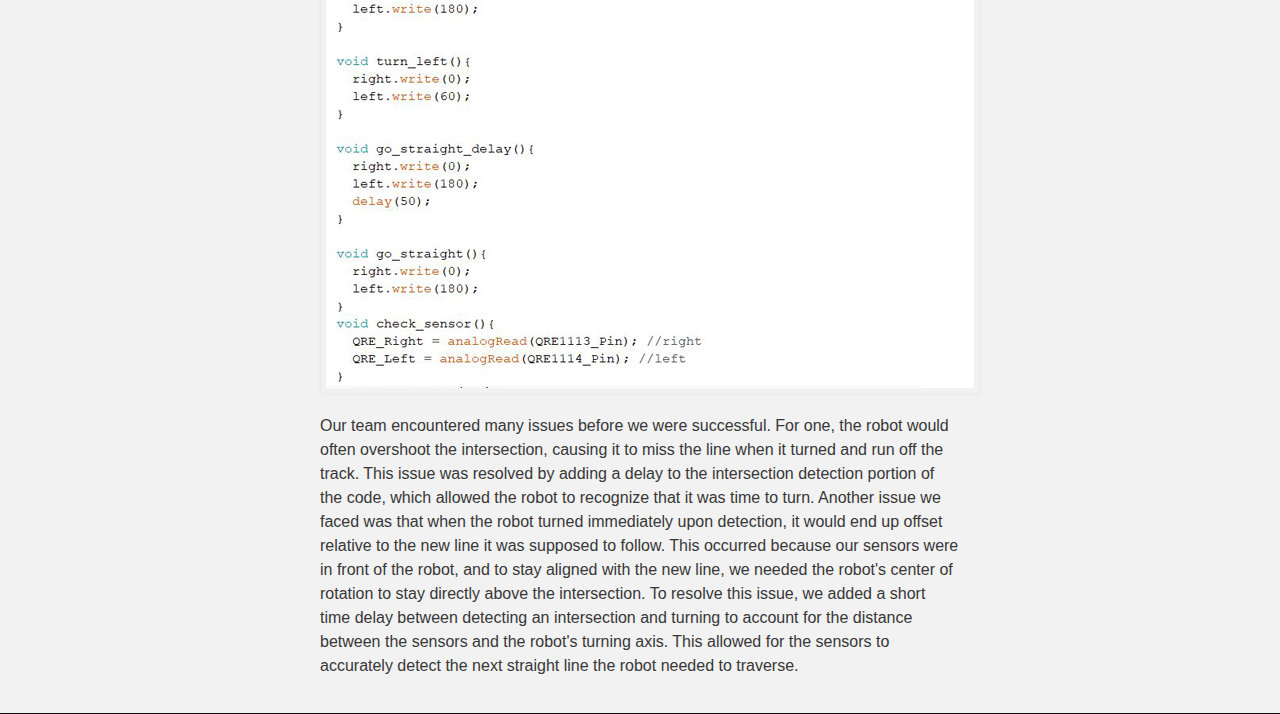
<file: milestone1.html>
o<!DOCTYPE html>
<html>

  <head>
    <meta charset='utf-8'>
    <meta http-equiv="X-UA-Compatible" content="chrome=1">
    <meta name="description" content="3400 : ">

    <link rel="stylesheet" type="text/css" media="screen" href="stylesheets/stylesheet.css">

    <title>Milestone 1</title>
  </head>

  <body>

    <!-- HEADER -->
    <div id="header_wrap" class="outer">
        <header class="inner">
          <a id="forkme_banner" href="https://sanskritijoshi1441.github.io/3400/">View on GitHub</a>

          <h1 id="project_title">Milestone1</h1>
          <h2 id="project_tagline"></h2>
          <a href = "index.html">Home</a>
        </header>
    </div>

    <!-- MAIN CONTENT -->
    <div id="main_content_wrap" class="outer">
      <section id="main_content" class="inner">
     
<h3> Goals</h3>
<p></p>
&#8226; To have the robot adjust as it traverses a straight line.<p></p>
&#8226; To have the robot traverse the grid in a figure eight.<p> </p>

<h3> Line Detection </h3>
<iframe width="560" height="315" src="https://www.youtube.com/embed/d6kF6FJvlLk" frameborder="0" allow="autoplay; encrypted-media" allowfullscreen></iframe>
<p> To ensure our robot could travel in a straight line, we added QRE113 IR line sensors. Before proceeding to writing the code, we tested the sensors and observed the values they outputted depending on the surfaces they covered. Using this method, we determined the threshold value we wanted to use to differentiate between black and white surfaces.</p>
        <p> The sensors were then placed on the front of the robot, while very close to the ground to optimize the accurary of the sensor readings. </p>
        <img src = "milestone_img/IMG_2677.JPG" alt="hi" class="inline">  
        <p> We separated the sensors by a distance slightly more than the width of the tape so that they could straddle the white lines that we wanted the robot to follow. This way, the sensors could detect either the white lines' reflected intensity or the black maze’s intensity. We coded the robot to continue its forward trajectories as long as both sensors detected black (assuming the robot was placed directly above the white line to begin with). As soon as one detected white light, the robot would briefly change the rotation of the servos to adjust its course.</p>
<p> The code for these adjustments are shown in the image below: </p>
<img src = "milestone_img/sensor_moves_works.jpg" alt="hi" class="inline">
        
<p> Our final conditions for the robot to follow the line were as follows:</p>
     &#8226; If both sensors detect white or both detect black, we programmed the robot to go straight. <p></p>
        &#8226; If the left sensor detects black and the right white, we had the robot adjust right until both detect the same color again.<p></p>
        &#8226; If the left sensor detects white and the right black, we had the robot adjust right until both detect the same color again.<p></p>

   
<h3> Figure Eight </h3>
<iframe width="560" height="315" src="https://www.youtube.com/embed/G1xp0DfKNp4" frameborder="0" allow="autoplay; encrypted-media" allowfullscreen></iframe>
<p> In order to make the robot turn, we needed to have the robot both detect an intersection and start and stop the turn at precise moments. Our initial method is as follows:</p>
        
        &#8226; Once both sensors detected white (an intersection), we had the robot begin turning in the appropriate direction<p></p>
        &#8226; While turning, we wanted the robot to detect when the outside sensor reached black, and then white again. This would signal the end of the turn, and the robot would return to moving straight. By 'outside sensor' here, we are referring to the sensor on the side opposite the turn direction, because its detection of the new white line signaled the completion of the turn. <p></p>
        <p> We implemented these ideas in the following code:</p>
        <img src = "milestone_img/figure_eight_works.jpg" alt="hi" class="inline">                                                                    
                                                                                 
        <p>Our team encountered many issues before we were successful. For one, the robot would often overshoot the intersection, causing it to miss the line when it turned and run off the track. This issue was resolved by adding a delay to the intersection detection portion of the code, which allowed the robot to recognize that it was time to turn. Another issue we faced was that when the robot turned immediately upon detection, it would end up offset relative to the new line it was supposed to follow. This occurred because our sensors were in front of the robot, and to stay aligned with the new line, we needed the robot's center of rotation to stay directly above the intersection. To resolve this issue, we added a short time delay between detecting an intersection and turning to account for the distance between the sensors and the robot's turning axis. This allowed for the sensors to accurately detect the next straight line the robot needed to traverse. </p>
</file>
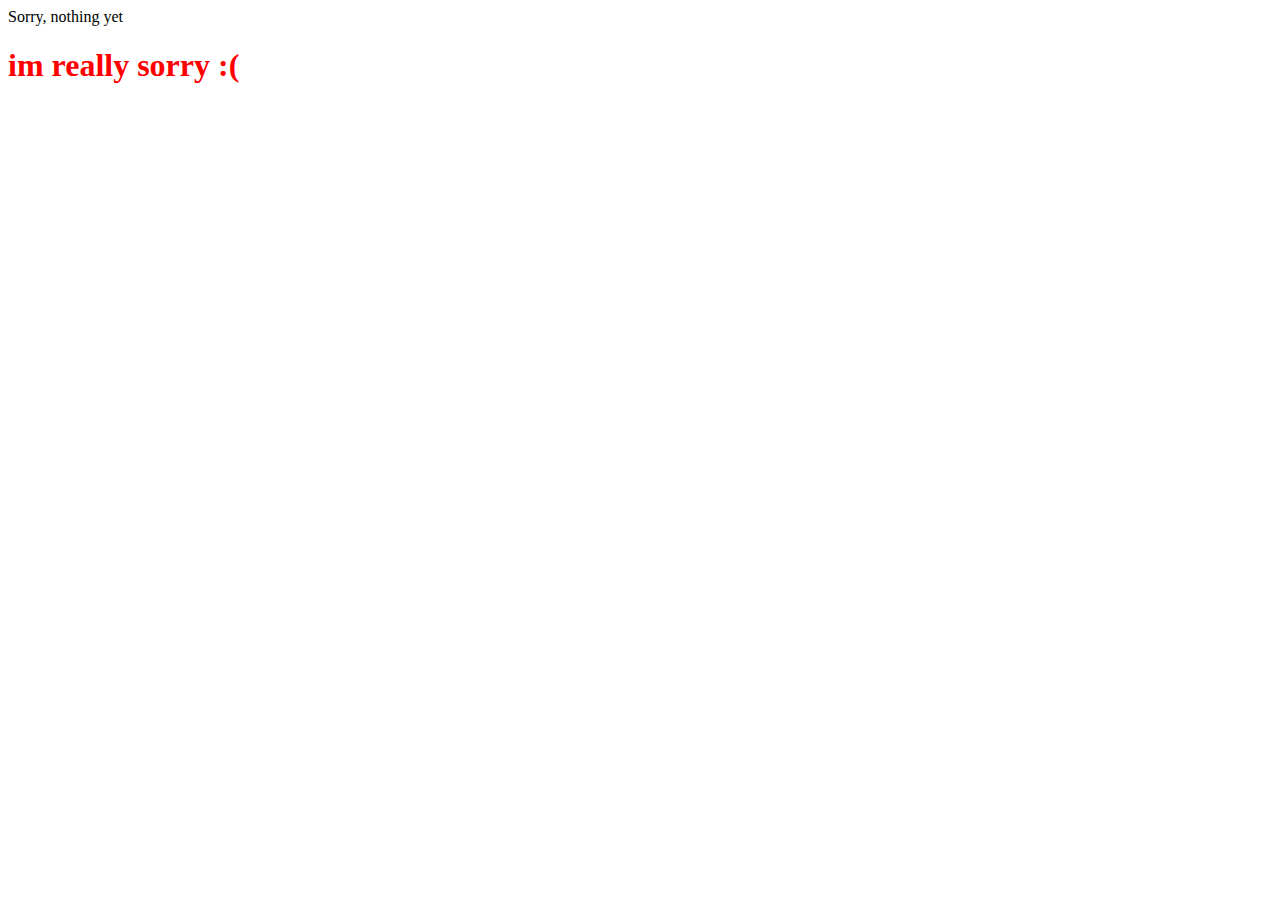
<file: team.html>
<html>
<head>
<style type="text/css">
        body{
            cursor: url('gh-pages/images/cursor.ani');
        }
    </style>
</head>

<body>
<p class= "url"> Sorry, nothing yet </p>
<h1 style="color:red"> im really sorry :( </h1>
</body>
</html>
</file>
<file: stylesheets/stylesheet.css>
/*******************************************************************************
Slate Theme for GitHub Pages
by Jason Costello, @jsncostello
*******************************************************************************/

@import url(github-light.css);

/*******************************************************************************
MeyerWeb Reset
*******************************************************************************/

html, body, div, span, applet, object, iframe,
h1, h2, h3, h4, h5, h6, p, blockquote, pre,
a, abbr, acronym, address, big, cite, code,
del, dfn, em, img, ins, kbd, q, s, samp,
small, strike, strong, sub, sup, tt, var,
b, u, i, center,
dl, dt, dd, ol, ul, li,
fieldset, form, label, legend,
table, caption, tbody, tfoot, thead, tr, th, td,
article, aside, canvas, details, embed,
figure, figcaption, footer, header, hgroup,
menu, nav, output, ruby, section, summary,
time, mark, audio, video {
  margin: 0;
  padding: 0;
  border: 0;
  font: inherit;
  vertical-align: baseline;
}

/* HTML5 display-role reset for older browsers */
article, aside, details, figcaption, figure,
footer, header, hgroup, menu, nav, section {
  display: block;
}

ol, ul {
  list-style: none;
}

table {
  border-collapse: collapse;
  border-spacing: 0;
}

/*******************************************************************************
Theme Styles
*******************************************************************************/

body {
  box-sizing: border-box;
  color:#373737;
  background: #212121;
  font-size: 16px;
  font-family: 'Myriad Pro', Calibri, Helvetica, Arial, sans-serif;
  line-height: 1.5;
  -webkit-font-smoothing: antialiased;
}

h1, h2, h3, h4, h5, h6 {
  margin: 10px 0;
  font-weight: 700;
  color:#222222;
  font-family: 'Lucida Grande', 'Calibri', Helvetica, Arial, sans-serif;
  letter-spacing: -1px;
}

h1 {
  font-size: 36px;
  font-weight: 700;
}

h2 {
  padding-bottom: 10px;
  font-size: 32px;
  background: url('../images/bg_hr.png') repeat-x bottom;
}

h3 {
  font-size: 24px;
}

h4 {
  font-size: 21px;
}

h5 {
  font-size: 18px;
}

h6 {
  font-size: 16px;
}

p {
  margin: 10px 0 15px 0;
}

footer p {
  color: #f2f2f2;
}

a {
  text-decoration: none;
  color: #007edf;
  text-shadow: none;

  transition: color 0.5s ease;
  transition: text-shadow 0.5s ease;
  -webkit-transition: color 0.5s ease;
  -webkit-transition: text-shadow 0.5s ease;
  -moz-transition: color 0.5s ease;
  -moz-transition: text-shadow 0.5s ease;
  -o-transition: color 0.5s ease;
  -o-transition: text-shadow 0.5s ease;
  -ms-transition: color 0.5s ease;
  -ms-transition: text-shadow 0.5s ease;
}

a:hover, a:focus {text-decoration: underline;}

footer a {
  color: #F2F2F2;
  text-decoration: underline;
}

em {
  font-style: italic;
}

strong {
  font-weight: bold;
}

img {
  position: relative;
  margin: 0 auto;
  max-width: 739px;
  padding: 5px;
  margin: 10px 0 10px 0;
  border: 1px solid #ebebeb;

  box-shadow: 0 0 5px #ebebeb;
  -webkit-box-shadow: 0 0 5px #ebebeb;
  -moz-box-shadow: 0 0 5px #ebebeb;
  -o-box-shadow: 0 0 5px #ebebeb;
  -ms-box-shadow: 0 0 5px #ebebeb;
}

p img {
  display: inline;
  margin: 0;
  padding: 0;
  vertical-align: middle;
  text-align: center;
  border: none;
}

pre, code {
  width: 100%;
  color: #222;
  background-color: #fff;

  font-family: Monaco, "Bitstream Vera Sans Mono", "Lucida Console", Terminal, monospace;
  font-size: 14px;

  border-radius: 2px;
  -moz-border-radius: 2px;
  -webkit-border-radius: 2px;
}

pre {
  width: 100%;
  padding: 10px;
  box-shadow: 0 0 10px rgba(0,0,0,.1);
  overflow: auto;
}

code {
  padding: 3px;
  margin: 0 3px;
  box-shadow: 0 0 10px rgba(0,0,0,.1);
}

pre code {
  display: block;
  box-shadow: none;
}

blockquote {
  color: #666;
  margin-bottom: 20px;
  padding: 0 0 0 20px;
  border-left: 3px solid #bbb;
}


ul, ol, dl {
  margin-bottom: 15px
}

ul {
  list-style-position: inside;
  list-style: disc;
  padding-left: 20px;
}

ol {
  list-style-position: inside;
  list-style: decimal;
  padding-left: 20px;
}

dl dt {
  font-weight: bold;
}

dl dd {
  padding-left: 20px;
  font-style: italic;
}

dl p {
  padding-left: 20px;
  font-style: italic;
}

hr {
  height: 1px;
  margin-bottom: 5px;
  border: none;
  background: url('../images/bg_hr.png') repeat-x center;
}

table {
  border: 1px solid #373737;
  margin-bottom: 20px;
  text-align: left;
 }

th {
  font-family: 'Lucida Grande', 'Helvetica Neue', Helvetica, Arial, sans-serif;
  padding: 10px;
  background: #373737;
  color: #fff;
 }

td {
  padding: 10px;
  border: 1px solid #373737;
 }

form {
  background: #f2f2f2;
  padding: 20px;
}

/*******************************************************************************
Full-Width Styles
*******************************************************************************/

.outer {
  width: 100%;
}

.inner {
  position: relative;
  max-width: 640px;
  padding: 20px 10px;
  margin: 0 auto;
}

#forkme_banner {
  display: block;
  position: absolute;
  top:0;
  right: 10px;
  z-index: 10;
  padding: 10px 50px 10px 10px;
  color: #fff;
  background: url('../images/blacktocat.png') #0090ff no-repeat 95% 50%;
  font-weight: 700;
  box-shadow: 0 0 10px rgba(0,0,0,.5);
  border-bottom-left-radius: 2px;
  border-bottom-right-radius: 2px;
}

#header_wrap {
  background: url('../images/icon.jpg')
  
}

#header_wrap .inner {
  padding: 50px 10px 30px 10px;
}

#project_title {
  margin: 0;
  color: #fff;
  font-size: 42px;
  font-weight: 700;
  text-shadow: #111 0px 0px 10px;
}

#project_tagline {
  color: #fff;
  font-size: 24px;
  font-weight: 300;
  background: none;
  text-shadow: #111 0px 0px 10px;
}

#downloads {
  position: absolute;
  width: 210px;
  z-index: 10;
  bottom: -40px;
  right: 0;
  height: 70px;
  background: url('../images/icon_download.png') no-repeat 0% 90%;
}

.zip_download_link {
  display: block;
  float: right;
  width: 90px;
  height:70px;
  text-indent: -5000px;
  overflow: hidden;
  background: url(../images/sprite_download.png) no-repeat bottom left;
}

.tar_download_link {
  display: block;
  float: right;
  width: 90px;
  height:70px;
  text-indent: -5000px;
  overflow: hidden;
  background: url(../images/sprite_download.png) no-repeat bottom right;
  margin-left: 10px;
}

.zip_download_link:hover {
  background: url(../images/sprite_download.png) no-repeat top left;
}

.tar_download_link:hover {
  background: url(../images/sprite_download.png) no-repeat top right;
}

#main_content_wrap {
  background: #f2f2f2;
  border-top: 1px solid #111;
  border-bottom: 1px solid #111;
}

#main_content {
  padding-top: 40px;
}

#footer_wrap {
  background: #212121;
}



/*******************************************************************************
Small Device Styles
*******************************************************************************/

@media screen and (max-width: 480px) {
  body {
    font-size:14px;
  }

  #downloads {
    display: none;
  }

  .inner {
    min-width: 320px;
    max-width: 480px;
  }

  #project_title {
  font-size: 32px;
  }

  h1 {
    font-size: 28px;
  }

  h2 {
    font-size: 24px;
  }

  h3 {
    font-size: 21px;
  }

  h4 {
    font-size: 18px;
  }

  h5 {
    font-size: 14px;
  }

  h6 {
    font-size: 12px;
  }

  code, pre {
    min-width: 320px;
    max-width: 480px;
    font-size: 11px;
  }

}

/******************************************************************************
Specific Style Elements
******************************************************************************/
#block_container
{
    text-align:center;
}
#Lab1, #Lab2
{
    display:inline;
}
</file>
